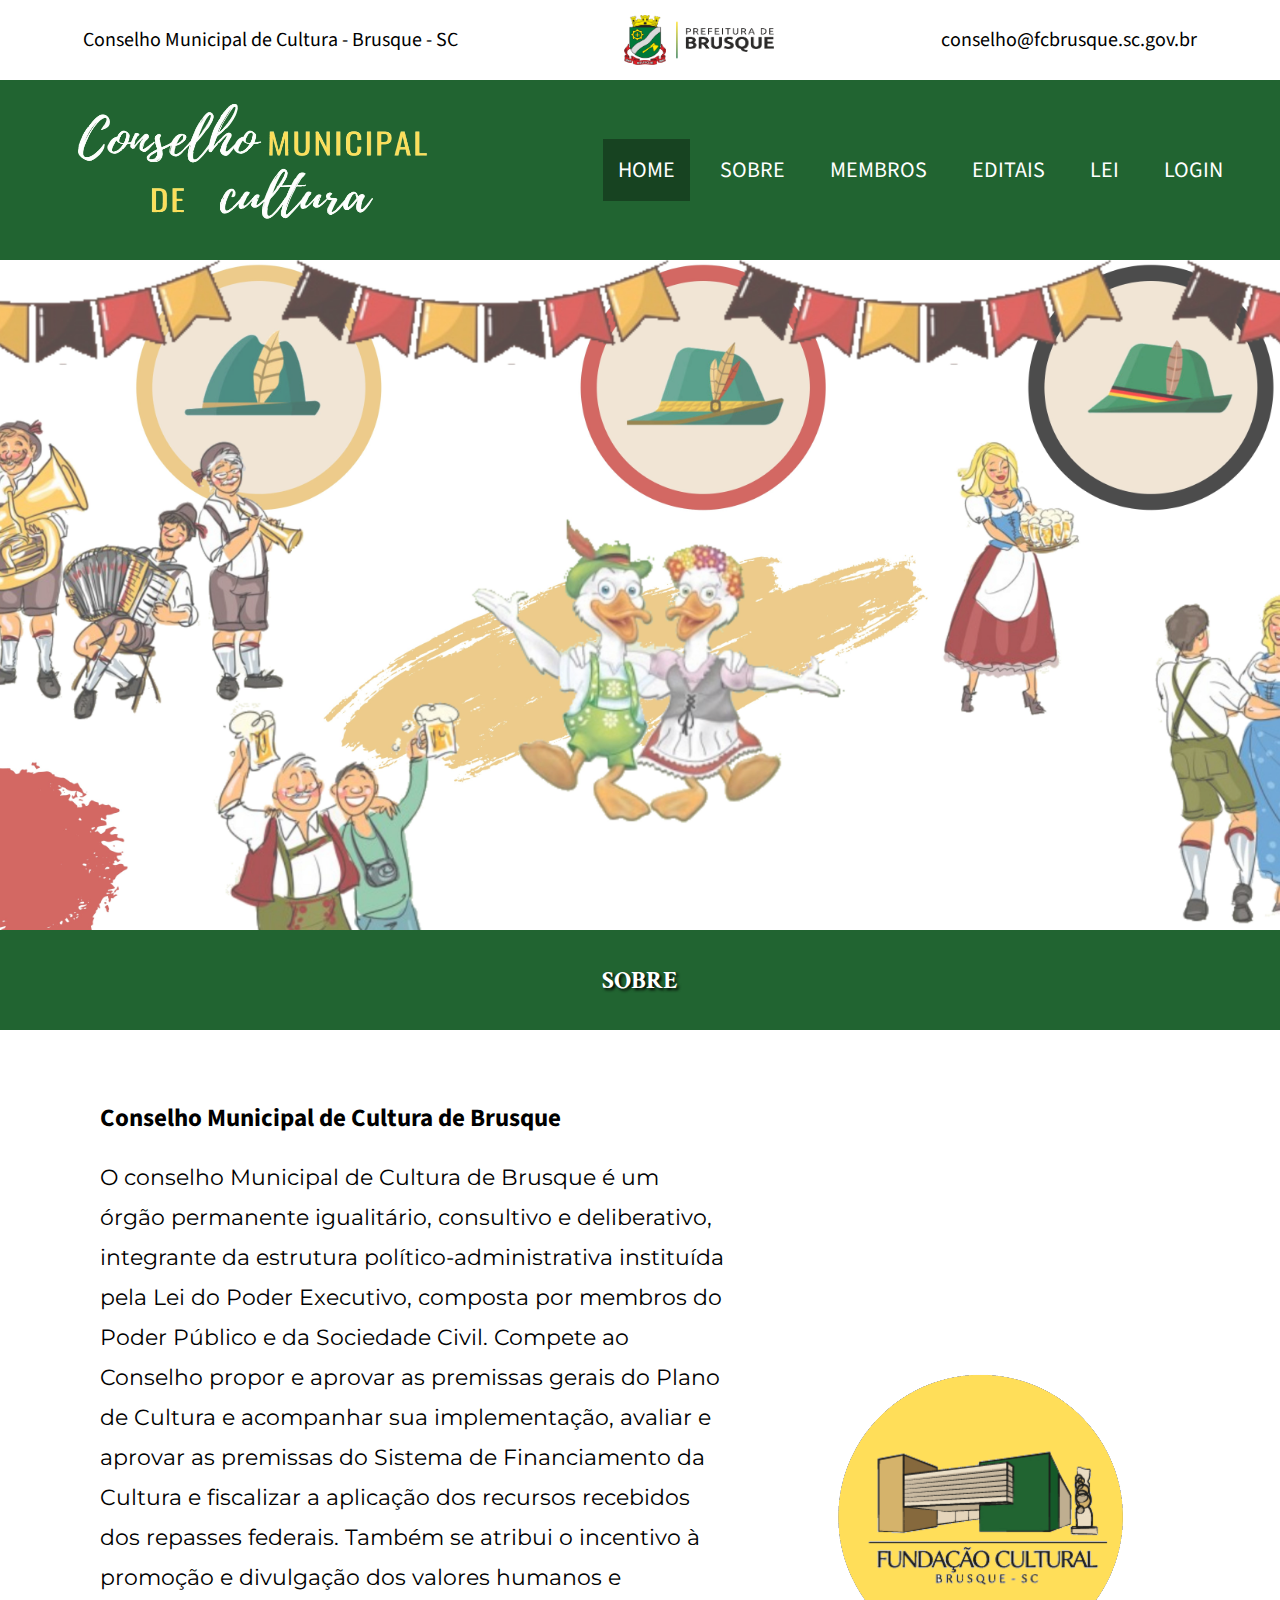
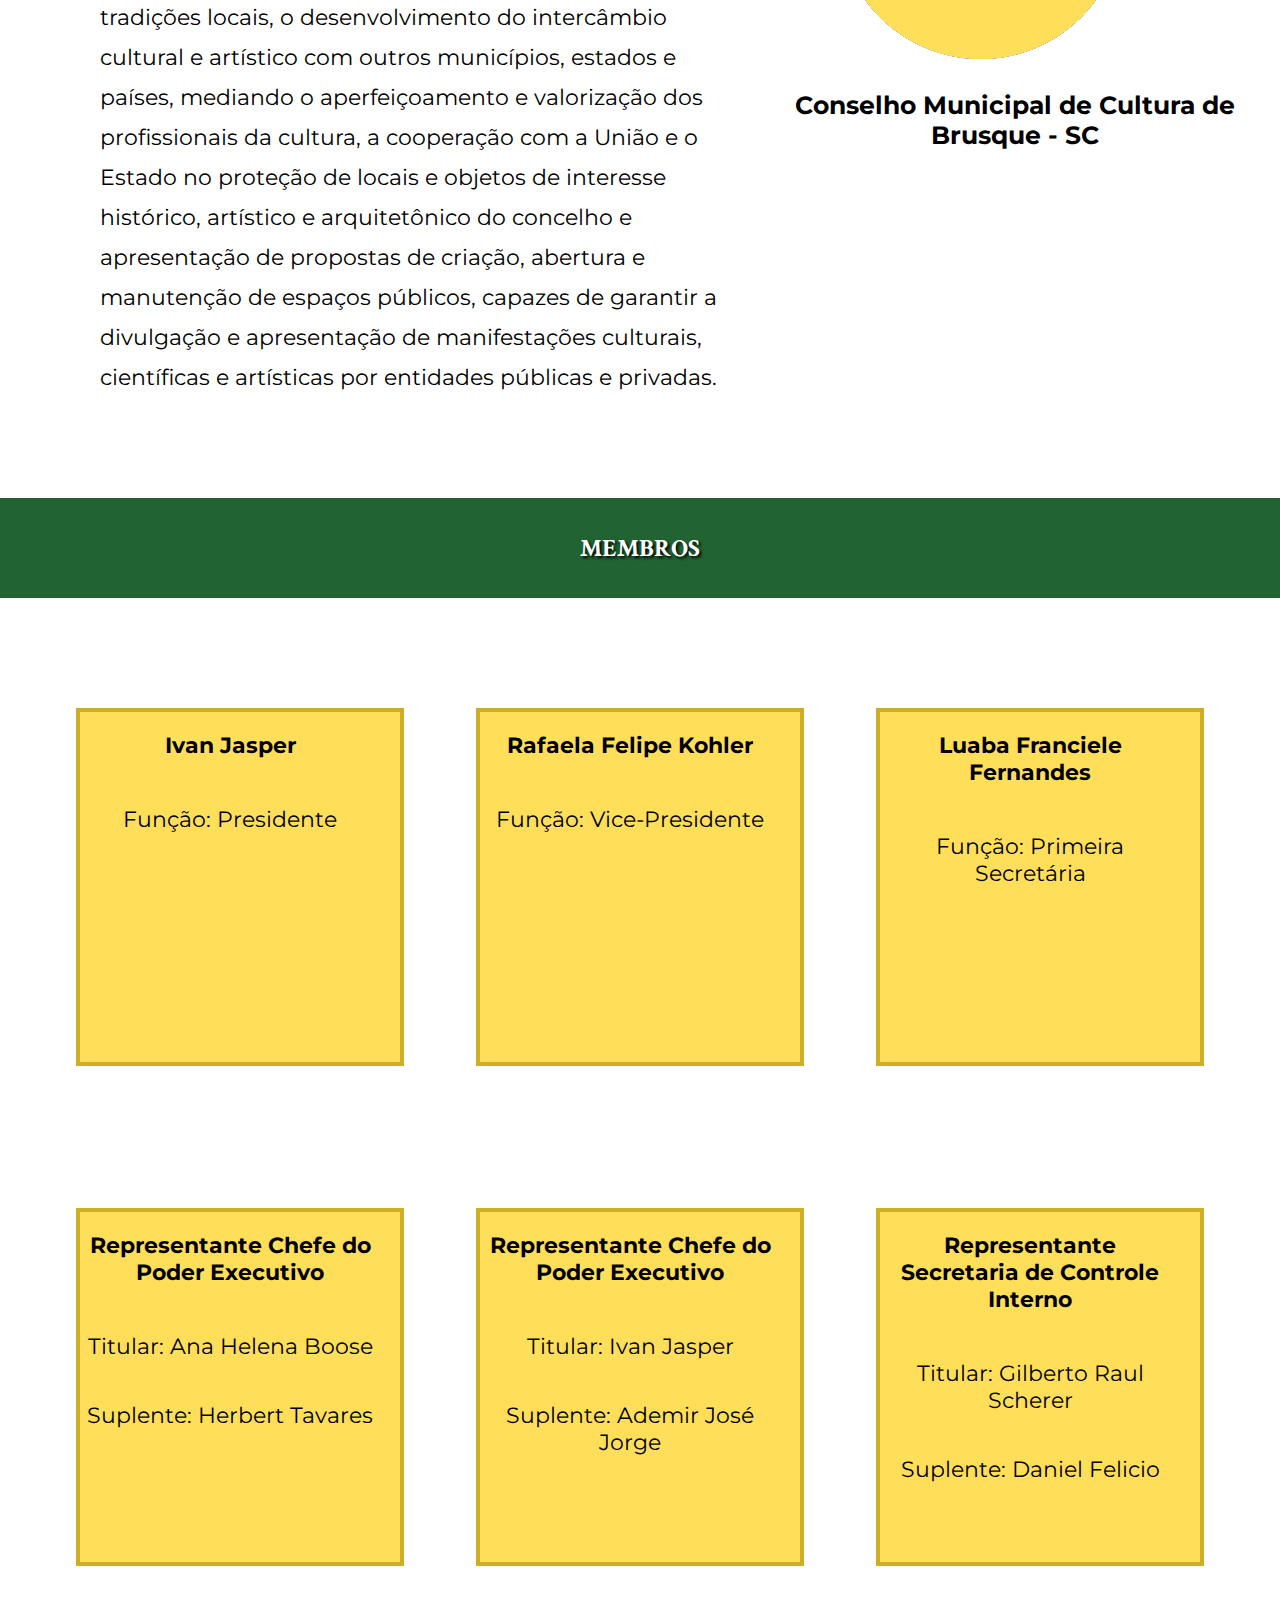
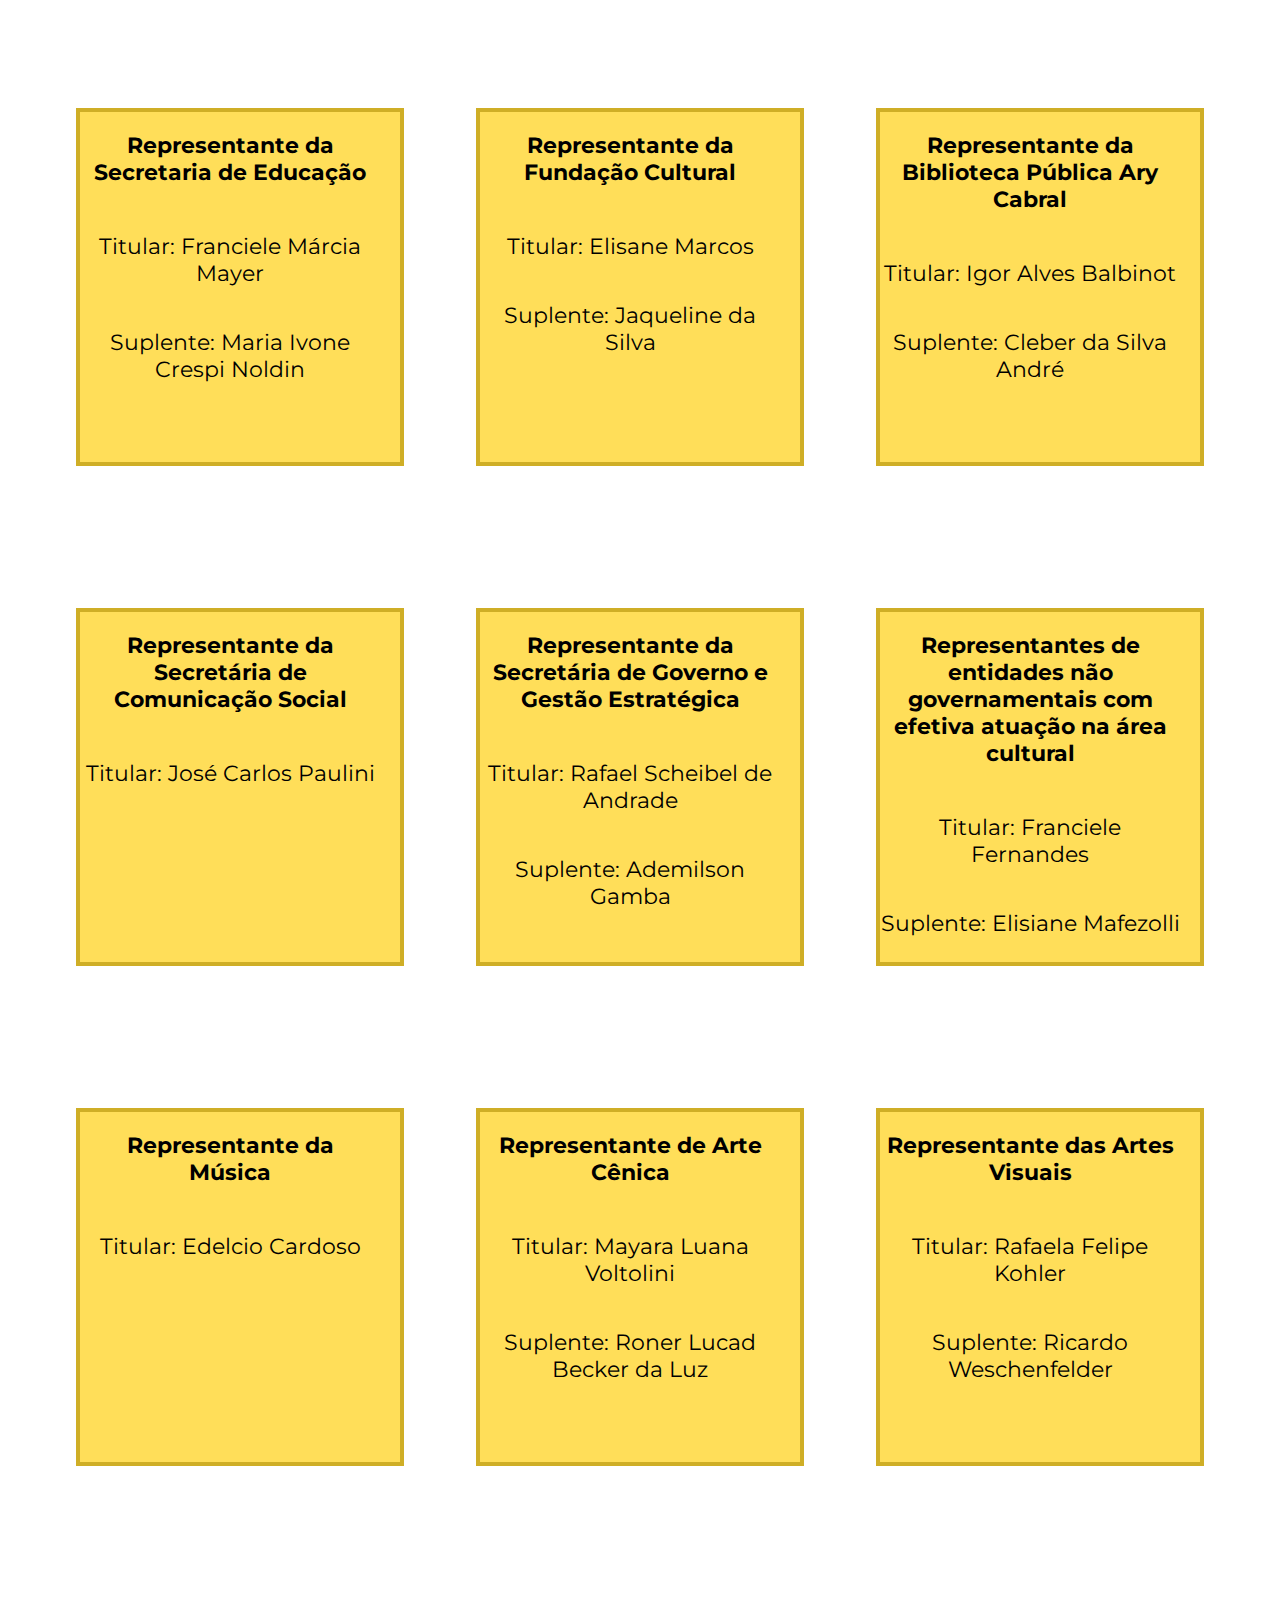
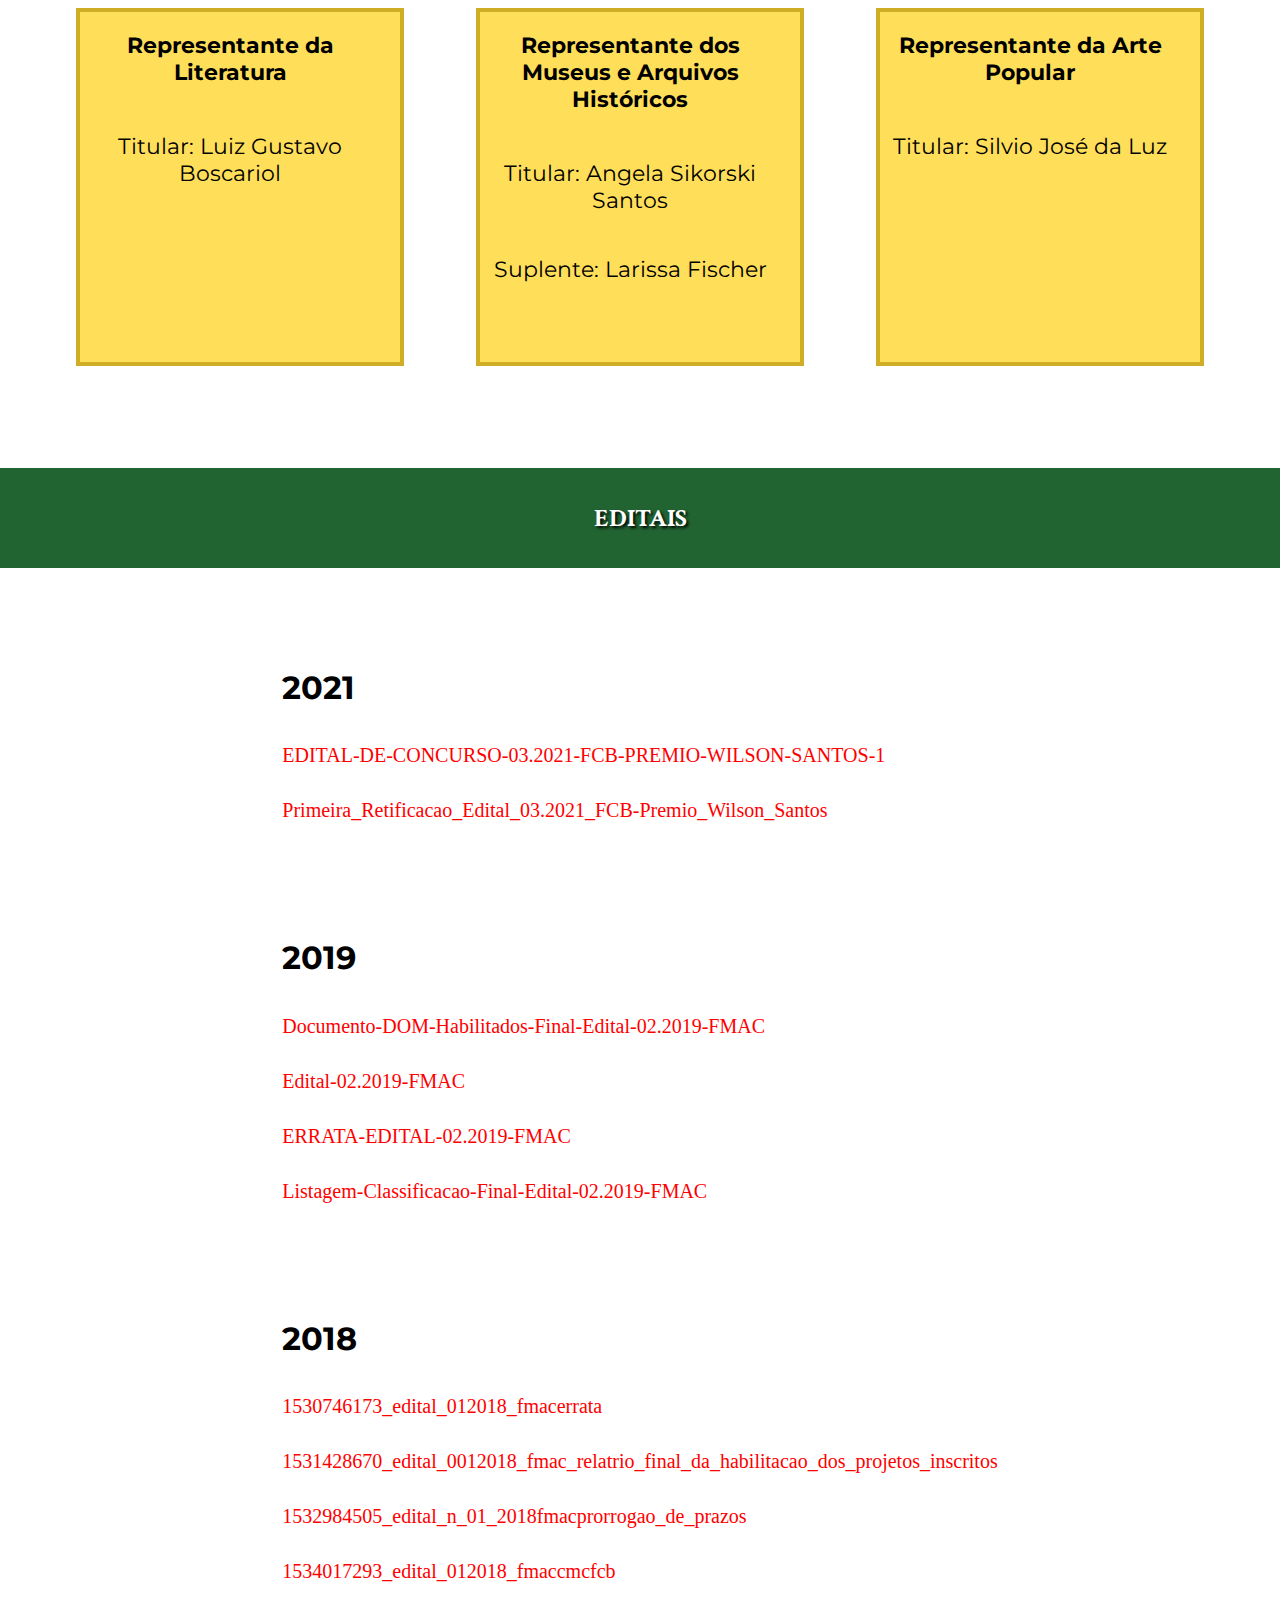
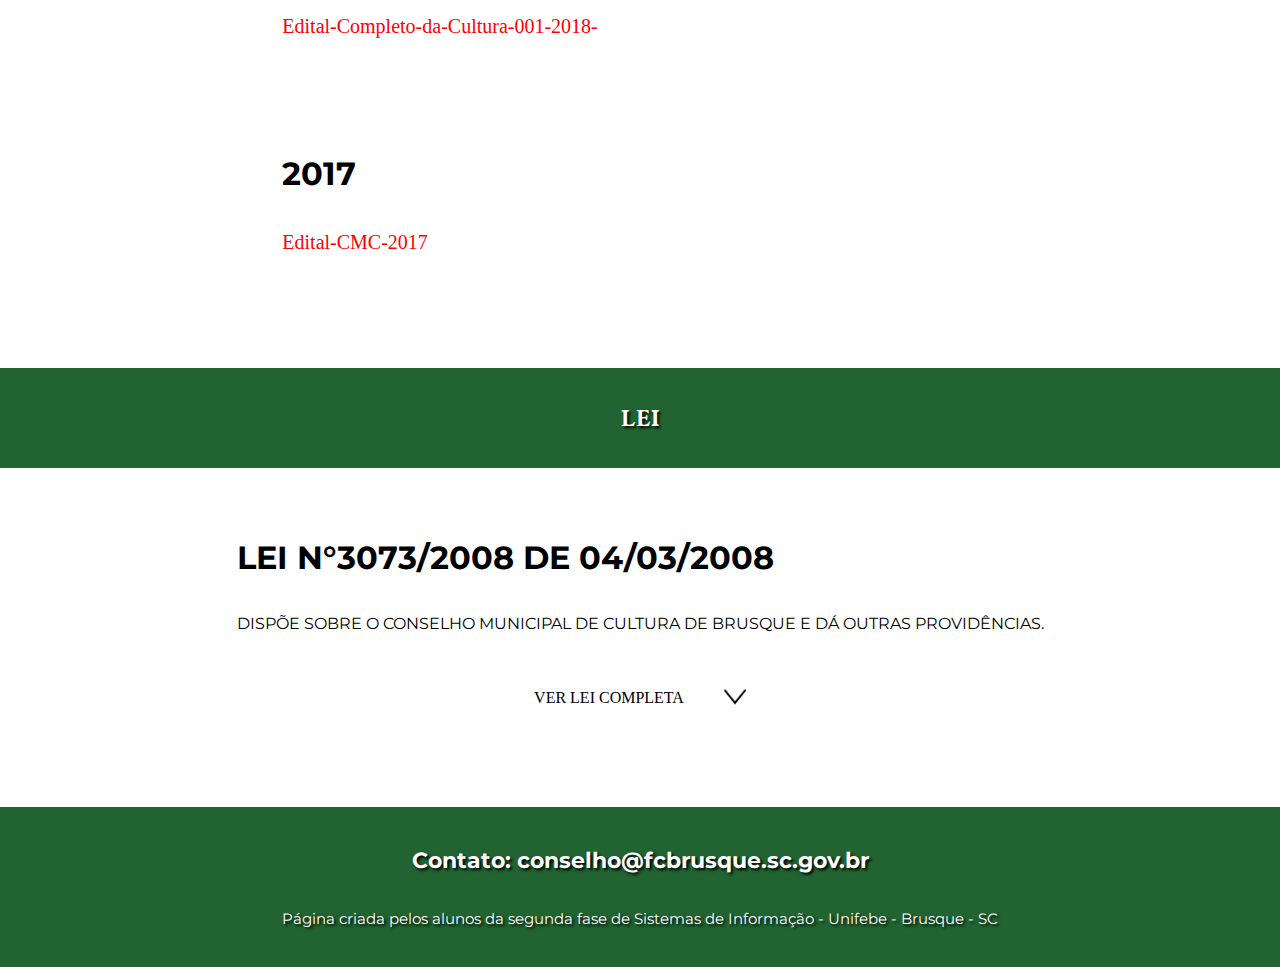
<file: projetinho3/index.html>
<!DOCTYPE html>
<html lang="pt-br">
<head>
    <title>Conselho Muncipal de Cultura de Brusque - SC</title>
    <meta charset='UTF-8'/>
    <meta name="viewport" content="width=device-width,user-scalable=0"/>
    <link rel="stylesheet" type="text/css" href="stylepag.css"/>
    <link href="https://fonts.googleapis.com/css2?family=Source+Sans+Pro:wght@200&display=swap" rel="stylesheet"/>
    <link href="https://fonts.googleapis.com/css2?family=Crimson+Text&display=swap" rel="stylesheet"/>
    <link href="https://fonts.googleapis.com/css2?family=Montserrat:wght@300&display=swap" rel="stylesheet"/>
</head>
<body>
<header>
    <div class="box_header">
        <div class="info_header">
            <span class="namepag">Conselho Municipal de Cultura - Brusque - SC</span>
            <img class="logobq" src="image/logo_bq.png"/>
            <span class="contato">conselho@fcbrusque.sc.gov.br</span>
        </div>
        <div class="faixa_menu">
            <div class="logo">
                <img class="logo_name" src="image/logo.png"/>
            </div>
            <div class="menu">
                <nav>
                    <ul>
                        <li class="action">HOME</li>
                        <li onclick="sobre()">SOBRE</li>
                        <li onclick="membros()">MEMBROS</li>
                        <li onclick="editais()">EDITAIS</li>
                        <li onclick="irlei()">LEI</li>
                        <li> <a style="color: white; text-decoration: none;" href="logon.php">LOGIN</a></li>
                    </ul>
                </nav>
            </div>
        </div>
    </div>
</header>
<section>
    <div class="box_banner">
        <img class="image_banner" src="image/banner.jpg" />
    </div>

    <div class="back_faixa">
        <h1 class="title_sobre">SOBRE</h1>
    </div>
    <div class="box_sobre">
        <div class="text_sobre">
            <h1 class="title_sobre">Conselho Municipal de Cultura de Brusque</h1>
            <p>O conselho Municipal de Cultura de Brusque é um órgão permanente igualitário, consultivo e deliberativo, integrante da estrutura político-administrativa instituída pela Lei do Poder Executivo, composta por membros do Poder Público e da Sociedade Civil. Compete ao Conselho propor e aprovar as premissas gerais do Plano de Cultura e acompanhar sua implementação, avaliar e aprovar as premissas do Sistema de Financiamento da Cultura e fiscalizar a aplicação dos recursos recebidos dos repasses federais. Também se atribui o incentivo à promoção e divulgação dos valores humanos e tradições locais, o desenvolvimento do intercâmbio cultural e artístico com outros municípios, estados e países, mediando o aperfeiçoamento e valorização dos profissionais da cultura, a cooperação com a União e o Estado no proteção de locais e objetos de interesse histórico, artístico e arquitetônico do concelho e apresentação de propostas de criação, abertura e manutenção de espaços públicos, capazes de garantir a divulgação e apresentação de manifestações culturais, científicas e artísticas por entidades públicas e privadas.</p>
        </div>
        <div class="boximg1">
            <img class="fbq" src="image/fundbq.png"/>
            <h1 class="textimg">Conselho Municipal de Cultura de Brusque - SC</h1>
        </div>
    </div>
    <div class="back_faixa">
        <h1 class="title_sobre">MEMBROS</h1>
    </div>
    <div class="box_mm">
        <div class="box_membros1">
            <div class="membros" ><h1>Ivan Jasper</h1><p>Função: Presidente</p></div>
            <div class="membros"><h1>Rafaela Felipe Kohler</h1><p>Função: Vice-Presidente</p></div>
            <div class="membros"><h1>Luaba Franciele Fernandes</h1><p>Função: Primeira Secretária</p></div>
        </div>
        <div class="box_membros">
            <div class="membros" ><h1>Representante Chefe do Poder Executivo</h1><p>Titular: Ana Helena Boose</p><p>Suplente: Herbert Tavares</p></div>
            <div class="membros"><h1>Representante Chefe do Poder Executivo</h1><p>Titular: Ivan Jasper</p><p>Suplente: Ademir José Jorge</p></div>
            <div class="membros"><h1>Representante Secretaria de Controle Interno</h1><p>Titular: Gilberto Raul Scherer</p><p>Suplente: Daniel Felicio </p></div>
        </div>
        <div class="box_membros">
            <div class="membros" ><h1>Representante da Secretaria de Educação</h1><p>Titular: Franciele Márcia Mayer</p><p>Suplente: Maria Ivone Crespi Noldin </p></div>
            <div class="membros"><h1>Representante da Fundação Cultural </h1><p>Titular: Elisane Marcos</p><p>Suplente: Jaqueline da Silva </p></div>
            <div class="membros"><h1>Representante da Biblioteca Pública Ary Cabral </h1><p>Titular: Igor Alves Balbinot</p><p>Suplente: Cleber da Silva André </p></div>
        </div>
        <div class="box_membros">
            <div class="membros" ><h1>Representante da Secretária de Comunicação Social </h1><p>Titular: José Carlos Paulini </p></div>
            <div class="membros"><h1>Representante da Secretária de Governo e Gestão Estratégica </h1><p>Titular: Rafael Scheibel de Andrade </p><p>Suplente: Ademilson Gamba </p></div>
            <div class="membros"><h1>Representantes de entidades não governamentais com efetiva atuação na área cultural  </h1><p>Titular: Franciele Fernandes</p><p>Suplente: Elisiane Mafezolli </p></div>
        </div>
        <div class="box_membros">
            <div class="membros" ><h1>Representante da Música </h1><p>Titular: Edelcio Cardoso </p></div>
            <div class="membros"><h1>Representante de Arte Cênica </h1><p>Titular: Mayara Luana Voltolini</p><p>Suplente: Roner Lucad Becker da Luz </p></div>
            <div class="membros"><h1>Representante das Artes Visuais</h1><p>Titular: Rafaela Felipe Kohler </p><p>Suplente: Ricardo Weschenfelder <p></div>
        </div>
        <div class="box_membros">
            <div class="membros" ><h1>Representante da Literatura </h1><p>Titular: Luiz Gustavo Boscariol </p></div>
            <div class="membros"><h1>Representante dos Museus e Arquivos Históricos  </h1><p>Titular: Angela Sikorski Santos</p><p>Suplente: Larissa Fischer </p></div>
            <div class="membros"><h1>Representante da Arte Popular </h1><p>Titular: Silvio José da Luz</p></div>
        </div>
    </div>
    <div class="back_faixa">
        <h1 class="title_sobre">EDITAIS</h1>
    </div>
    <div class="box-editais">
        <h1>2021</h1>
        <p><a href="editais/primeiro.pdf" target="_blank"> EDITAL-DE-CONCURSO-03.2021-FCB-PREMIO-WILSON-SANTOS-1 </a></p>
        <p><a href="editais/segundo.odt" target="_blank"> Primeira_Retificacao_Edital_03.2021_FCB-Premio_Wilson_Santos</a></p>

        <h1>2019</h1>
        <p><a href="editais/terceiro.pdf" target="_blank">Documento-DOM-Habilitados-Final-Edital-02.2019-FMAC</a></p>
        <p><a href="editais/quarto.pdf" target="_blank">Edital-02.2019-FMAC</a></p>
        <p><a href="editais/quinto.pdf" target="_blank">ERRATA-EDITAL-02.2019-FMAC</a></p>
        <p><a href="editais/sexto.pdf" target="_blank">Listagem-Classificacao-Final-Edital-02.2019-FMAC</a></p>

        <h1>2018</h1>
        <p><a href="editais/setimo.pdf" target="_blank">1530746173_edital_012018_fmacerrata</a></p>
        <p><a href="editais/oitavo.pdf" target="_blank">1531428670_edital_0012018_fmac_relatrio_final_da_habilitacao_dos_projetos_inscritos</a></p>
        <p><a href="editais/nono.pdf" target="_blank">1532984505_edital_n_01_2018fmacprorrogao_de_prazos</a></p>
        <p><a href="editais/decimo" target="_blank">1534017293_edital_012018_fmaccmcfcb</a></p>
        <p><a href="editais/decimopri.pdf" target="_blank">Edital-Completo-da-Cultura-001-2018-</a></p>

        <h1>2017</h1>
        <p class="ult"><a href="editais/decimoseg.pdf" target="_blank">Edital-CMC-2017</a></p>

    </div>
    <div class="back_faixa">
        <h1 class="title_sobre">LEI</h1>
    </div>
    <div class="text_lei">
        <h1>LEI N°3073/2008 DE 04/03/2008</h1>
        <P>DISPÕE SOBRE O CONSELHO MUNICIPAL DE CULTURA DE BRUSQUE E DÁ OUTRAS PROVIDÊNCIAS.</P>
    </div>
    <div class="lei_ver" onclick="verlei()">
        VER LEI COMPLETA
        <img class="setinha" src="image/seta.png"/>
    </div>
    <div class="lei">
        <p>O PREFEITO MUNICIPAL DE BRUSQUE, Faço saber que a Câmara Municipal aprovou e eu sanciono e promulgo a seguinte Lei:</p>
        <p>Art. 1º O Conselho Municipal de Cultura de Brusque, órgão colegiado de caráter formulador, normativo, deliberador e controlador da política pública de cultura do município de Brusque, vinculado à Fundação Cultural de Brusque, tem suas atribuições, competências, estrutura e funcionamento definidos nesta Lei. (Redação dada pela Lei nº 3664/2013)</p><br/>
        <p>Art. 2º Compete ao Conselho Municipal de Cultura:</p>
        <p>I - regulamentar, acompanhar, propor e orientar a política municipal de cultura;</p>
        <p>II - apreciar e aprovar os projetos culturais financiados pelo Fundo Municipal de Apoio à Cultura, respeitadas as disposições legais e regulamentares, as diretrizes da política cultural e o planejamento das aplicações financeiras do Fundo;</p>
        <p>III - acompanhar e fiscalizar a execução dos projetos aprovados pelo Fundo Municipal de Apoio à Cultura, promovendo as medidas saneadoras que estiverem ao seu alcance;</p>
        <p>IV - deliberar sobre a contratação de consultores e pareceristas;</p>
        <p>V - receber e manifestar-se acerca das sugestões da Fundação Cultural de Brusque. (Redação dada pela Lei nº 3664/2013)</p>
        <p>VI - fomentar a elaboração do Plano Municipal de Cultura, fiscalizando e orientando a sua execução;</p>
        <p>VII - assistir e apoiar a todas as manifestações culturais, assegurando-lhes inteira liberdade;</p>
        <p>VIII - fomentar a criação de entidades locais de Cultura;</p>
        <p>IX - propor medidas que possibilitem a livre circulação de bens e serviços culturais;</p>
        <p>X - propor e incentivar ações que visem o desenvolvimento artístico-cultural do Município;</p>
        <p>XI - articular-se com órgãos federais, estaduais e municipais, voltados às atividades culturais, de modo a assegurar o atendimento das necessidades dentro da realidade do Município e um desenvolvimento equilibrado dos programas culturais, integrando o município de Brusque no Sistema Nacional e no Sistema Estadual de Cultura;</p>
        <p>XII - instituir e regulamentar a outorga de títulos honoríficos;</p>
        <p>XIII - manter intercâmbio cultural com países, Estados da Federação e outros Municípios;</p>
        <p>XIV - incentivar o aperfeiçoamento e a valorização dos profissionais da cultura;</p>
        <p>XV - elaborar e aprovar os editais que regularão a forma de financiamento de projetos culturais;</p>
        <p>XVI - elaborar seu regimento interno;</p>
        <p>XVII - outras atribuições que lhe forem conferidas.</p><br/>
        <p>Art. 3º O Conselho Municipal de Cultura terá composição paritária e será integrado por 16 (dezesseis) conselheiros titulares e igual número de suplentes, na seguinte conformidade:</p>
        <p>I - 08 (oito) representantes e seus respectivos suplentes do Poder Público Municipal, assim especificados:</p>
        <p>a) 02 (dois) representantes de livre escolha do Chefe do Poder Executivo;</p>
        <p>b) 01 (um) representante da Secretaria de Controle Interno;</p>
        <p>c) 01 (um) representante da Secretaria de Educação;</p>
        <p>d) 01 (um) representante da Fundação Cultural de Brusque;</p>
        <p>e) 01 (um) representante da Biblioteca Pública Municipal Ary Cabral;</p>
        <p>f) 01 (um) representante da Secretaria de Comunicação Social;</p>
        <p>g) 01 (um) representante da Secretaria de Governo e Gestão Estratégica.</p><br/>
        <p>II - 08 (oito) representantes e seus respectivos suplentes representativos da sociedade civil, por áreas assim especificadas:</p>
        <p>a) 02 (dois) representantes de entidades não governamentais com efetiva atuação na área cultural;</p>
        <p>a) 01 (um) representante da Música;</p>
        <p>b) 01 (um) representante das Artes Cênicas;</p>
        <p>c) 01 (um) representante das Artes Visuais;</p>
        <p>d) 01 (um) representante da Literatura;</p>
        <p>e) 01 (um) representante dos Museus e Arquivos Históricos;</p><br/>
        <p>f) 01 (um) representante da Arte Popular. (Redação dada pela Lei nº 3664/2013)</p><br/>
        <p>§ 1º Os conselheiros titulares e suplentes representantes dos órgãos públicos serão designados pelo Prefeito Municipal, dentre pessoas com poderes de decisão no âmbito do respectivo órgão. (Redação dada pela Lei nº 3664/2013)</p>
        <p>§ 2º Os representantes titulares e suplentes da sociedade civil serão escolhidos pelo voto dos integrantes de cada área, reunidos em assembléia convocada e mediada pelo Conselho Municipal de Cultura, preferencialmente durante a Conferência Municipal de Cultura, mediante edital publicado na imprensa e amplamente divulgado no Município.</p><br/>
        <p>§ 3º Os conselheiros representantes do poder público e da sociedade civil e respectivos suplentes exercerão mandato de 02 (dois) anos, admitindo-se a recondução.</p><br/>
        <p>§ 4º O servidor público não pode figurar como representante da sociedade civil. (Redação dada pela Lei nº 3664/2013)</p><br/>
        <p>§ 5º A nomeação e posse dos membros do Conselho Municipal de Cultura de Brusque far-se-á pelo Prefeito Municipal, obedecidos os critérios de escolha previstos nesta Lei. (Redação acrescida pela Lei nº 3664/2013)</p><br/>
        <p>Art. 4º O Conselho será dirigido por um Presidente, um Vice-Presidente e um Secretário que serão eleitos pelos Conselheiros Municipais de Cultura, para mandato de 02 (dois) anos, dentre os conselheiros, através de escrutínio secreto, pela maioria absoluta do Colegiado.</p>  <br/>
        <p>Art. 5º A função exercida no Conselho é considerada serviço relevante, não será remunerada e ao servidor público que a exercer serão concedidos todos os meios para seu desempenho.</p><br/>
        <p>Art. 6º O Conselho terá sede na Fundação Cultural de Brusque e realizará reuniões no período e na forma fixados no respectivo Regimento Interno.</p><br/>
        <p>Art. 7º O Conselho manifestar-se-á através de normatização, orientação e decisões e seus atos serão publicados na forma de Atos Legais do Município.</p><br/>
        <p>Art. 8º A Fundação Cultural de Brusque oferecerá suporte técnico e administrativo ao Conselho, para o fiel desempenho de suas atribuições. (Redação dada pela Lei nº 3664/2013)</p><br/>
        <p>Art. 9º Esta lei entra em vigor na data da sua publicação.</p><br/>
        <p>Art. 10 Ficam revogadas as disposições em contrário constantes nas Leis nº 1812, de 08 de novembro de 1993 e nº 2.581, de 18 de janeiro de 2002.</p><br/><br/>
        <p>Prefeitura Municipal de Brusque, em 04 de março de 2008.</p>





    </div>
</section>
<footer>
    <div class="fim">
        <h1>Contato: conselho@fcbrusque.sc.gov.br</h1>
        <p>Página criada pelos alunos da segunda fase de Sistemas de Informação - Unifebe - Brusque - SC</p>
    </div>
</footer>
<script type="text/javascript" src="curri.js"></script>
</body>
</html>
</file>
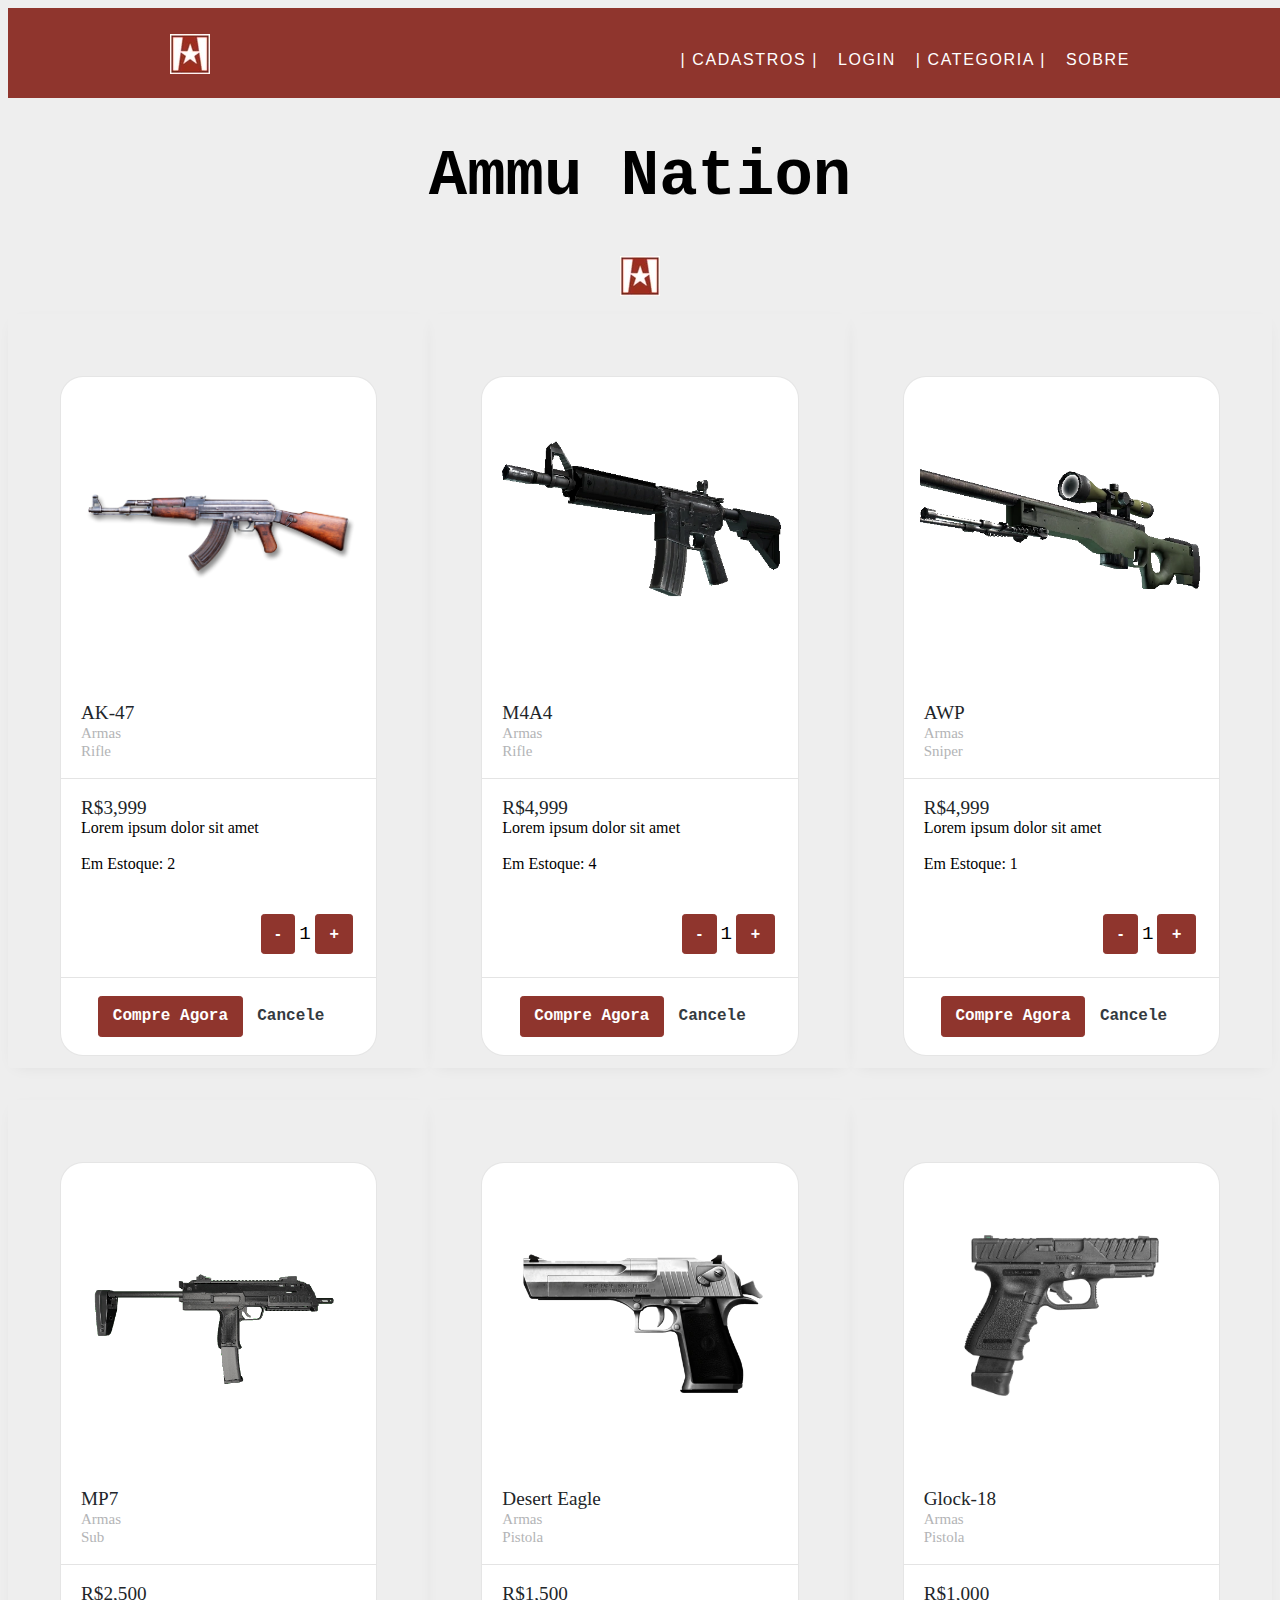
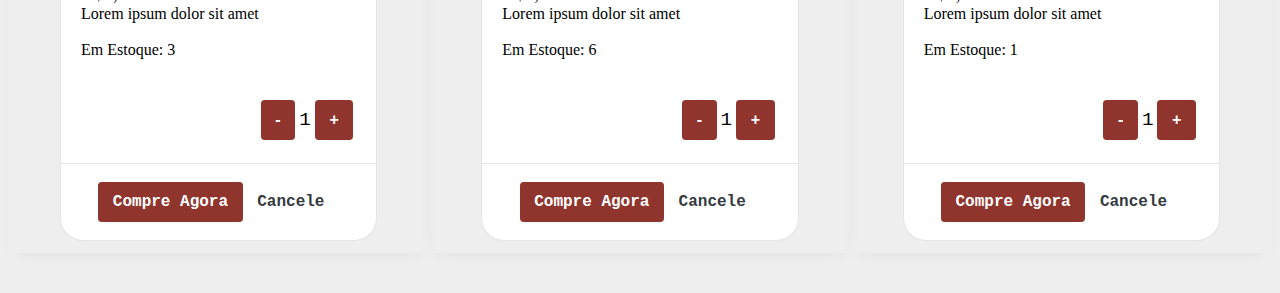
<file: trabalhoLoja/index.html>
<!DOCTYPE html>

<head>
      <link rel="stylesheet" type="text/css" href="style.css" media="screen" />
      <title>Ammu Nation</title>
      <link rel="icon" type="imagem/png" href="Armas/Logo.webp" />
      <script type="text/javascript" src="index.js"></script>
      <meta charset="UTF-8">
      <meta http-equiv="X-UA-Compatible" content="IE=edge">
      <meta name="viewport" content="width=device-width, initial-scale=1.0">

</head>

<body>
      <header class="bg-header">
            <div class="container">
                  <a href="./index.html"><span class="grid-4"><IMG id="logo2" src="Armas/Logo.webp" width="40px" alt="Logo"></span></a>
                  <nav>
                        <ul class="grid-12">
                              <li> <a href="./sobre.html">Sobre</a></li>
                              <li><a href="#">| Categoria |</a>
                                    <ul class="submenu">
                                          <li class="qualquerporra"><a href="./rifles.html">Rifles</a></li>
                                          <li class="qualquerporra"><a href="./sniper.html">Sniper</a></li>
                                          <li class="qualquerporra"><a href="./pistola.html">Pistola</a></li>
                                          <li class="qualquerporra"><a href="./sub.html">Sub</a></li>
                                    </ul>
                              </li>
                              <li><a href="./login.html">Login</a></li>
                              <li><a href="#">| Cadastros |</a>
                                    <ul class="submenu2">
                                          <li class="qualquerporra"><a href="./cadastroproduto.html">Produto</a></li>
                                          <li class="qualquerporra"><a href="./cadastrocategoria.html">Categoria</a></li>
                                    </ul>
                              </li>
                        </ul>
                  </nav>
            </div>
      </header>
      <h1 id="topo">Ammu Nation</h1>
      <IMG id="logo" src="Armas/Logo.webp" alt="Logo">
      <br>
      <div class="co"></div>
      <div id="armas">
            <div class="containerak">
                  <figure class="card card-product-grid card-lg"> <a href="#" class="img-wrap" data-abc="true"> <img src="Armas/AK-47_type_II_noBG.png"> </a>
                        <figcaption class="info-wrap">
                              <div class="row">
                                    <div class="col-md-9 col-xs-9"> <a href="#" class="title" data-abc="true">AK-47</a> <span class="rated">Armas</span> </div>
                                    <div class="col-md-3 col-xs-3">
                                          <div class="rating text-right"> <i class="fa fa-star"></i> <i class="fa fa-star"></i> <i class="fa fa-star"></i> <i class="fa fa-star"></i> <span class="rated">Rifle</span> </div>
                                    </div>
                              </div>
                        </figcaption>
                        <div class="bottom-wrap-payment">
                              <figcaption class="info-wrap">
                                    <div class="row">
                                          <div class="col-md-9 col-xs-9"> <a href="#" class="title" data-abc="true">R$3,999</a> <span class="rated"></span> </div>
                                          <div class="col-md-3 col-xs-3">
                                                <div class="rating text-right"> Lorem ipsum dolor sit amet </div>
                                                <br>
                                                <div class="Estoque">Em Estoque: 2</div>
                                          </div>
                                    </div>
                              </figcaption>
                              <div class="col-md-4_mt-5">
                                    <table>
                                          <td>
                                                <button type="button" class="btn btn-primary" onclick="menos2()">-</button>
                                          </td>
                                          <td>
                                                <a id="quantidade2"> 1 </a>
                                          </td>
                                          <td>
                                                <button type="button" class="btn btn-primary" onclick="mais2()">+</button>
                                          </td>
                                    </table>
                              </div>
                        </div>
                        <div class="bottom-wrap"> <a href="#" class="btn btn-primary float-right" data-abc="true"> Compre Agora </a>
                              <div class="price-wrap"> <a href="#" class="btn btn-warning float-left" data-abc="true"> Cancele </a> </div>
                        </div>
                  </figure>
            </div>


            <br>

            <div class="containerm4" style="display: flex; float: left">
                  <figure class="card card-product-grid card-lg"> <a href="#" class="img-wrap" data-abc="true"> <img src="Armas/CSGO_M4A4_Inventory.webp"> </a>
                        <figcaption class="info-wrap">
                              <div class="row">
                                    <div class="col-md-9 col-xs-9"> <a href="#" class="title" data-abc="true">M4A4</a> <span class="rated">Armas</span> </div>
                                    <div class="col-md-3 col-xs-3">
                                          <div class="rating text-right"> <i class="fa fa-star"></i> <i class="fa fa-star"></i> <i class="fa fa-star"></i> <i class="fa fa-star"></i> <span class="rated">Rifle</span> </div>
                                    </div>
                              </div>
                        </figcaption>
                        <div class="bottom-wrap-payment">
                              <figcaption class="info-wrap">
                                    <div class="row">
                                          <div class="col-md-9 col-xs-9"> <a href="#" class="title" data-abc="true">R$4,999</a> <span class="rated"></span> </div>
                                          <div class="col-md-3 col-xs-3">
                                                <div class="rating text-right"> Lorem ipsum dolor sit amet </div>
                                                <br>
                                                <div class="Estoque">Em Estoque: 4</div>
                                          </div>
                                    </div>
                              </figcaption>
                              <div class="col-md-4_mt-5">
                                    <table>
                                          <td>
                                                <button type="button" class="btn btn-primary" id="menos" onclick="menos1()">-</button>
                                          </td>
                                          <td>
                                                <a id="quantidade">1</a>
                                          </td>
                                          <td>
                                                <button type="button" class="btn btn-primary" onclick="mais1()">+</button>
                                          </td>
                                    </table>
                              </div>
                        </div>
                        <div class="bottom-wrap"> <a href="#" class="btn btn-primary float-right" data-abc="true"> Compre Agora </a>
                              <div class="price-wrap"> <a href="#" class="btn btn-warning float-left" data-abc="true"> Cancele </a> </div>
                        </div>
                  </figure>
            </div>


            <br>

            <div class="containerawp">
                  <figure class="card card-product-grid card-lg"> <a href="#" class="img-wrap" data-abc="true"> <img src="Armas/CSGO_AWP_Inventory.webp"> </a>
                        <figcaption class="info-wrap">
                              <div class="row">
                                    <div class="col-md-9 col-xs-9"> <a href="#" class="title" data-abc="true">AWP</a> <span class="rated">Armas</span> </div>
                                    <div class="col-md-3 col-xs-3">
                                          <div class="rating text-right"> <i class="fa fa-star"></i> <i class="fa fa-star"></i> <i class="fa fa-star"></i> <i class="fa fa-star"></i> <span class="rated">Sniper</span> </div>
                                    </div>
                              </div>
                        </figcaption>
                        <div class="bottom-wrap-payment">
                              <figcaption class="info-wrap">
                                    <div class="row">
                                          <div class="col-md-9 col-xs-9"> <a href="#" class="title" data-abc="true">R$4,999</a> <span class="rated"></span> </div>
                                          <div class="col-md-3 col-xs-3">
                                                <div class="rating text-right"> Lorem ipsum dolor sit amet </div>
                                                <br>
                                                <div class="Estoque">Em Estoque: 1</div>
                                          </div>
                                    </div>
                              </figcaption>

                              <div class="col-md-4_mt-5">
                                    <table>
                                          <td>
                                                <button type="button" class="btn btn-primary" id="menos" onclick="menos2()">-</button>
                                          </td>
                                          <td>
                                                <a id="quantidade2">1</a>
                                          </td>
                                          <td>
                                                <button type="button" class="btn btn-primary" onclick="mais2()">+</button>
                                          </td>
                                    </table>
                              </div>

                        </div>
                        <div class="bottom-wrap"> <a href="#" class="btn btn-primary float-right" data-abc="true"> Compre Agora </a>
                              <div class="price-wrap"> <a href="#" class="btn btn-warning float-left" data-abc="true"> Cancele </a> </div>
                        </div>
                  </figure>
            </div>
            <br>
      </div>
      <div id="armas2">
            <div class="containermp7">
                  <figure class="card card-product-grid card-lg"> <a href="#" class="img-wrap" data-abc="true"> <img src="Armas/mp7.png"> </a>
                        <figcaption class="info-wrap">
                              <div class="row">
                                    <div class="col-md-9 col-xs-9"> <a href="#" class="title" data-abc="true">MP7</a> <span class="rated">Armas</span> </div>
                                    <div class="col-md-3 col-xs-3">
                                          <div class="rating text-right"> <i class="fa fa-star"></i> <i class="fa fa-star"></i> <i class="fa fa-star"></i> <i class="fa fa-star"></i> <span class="rated">Sub</span> </div>
                                    </div>
                              </div>
                        </figcaption>
                        <div class="bottom-wrap-payment">
                              <figcaption class="info-wrap">
                                    <div class="row">
                                          <div class="col-md-9 col-xs-9"> <a href="#" class="title" data-abc="true">R$2,500</a> <span class="rated"></span> </div>
                                          <div class="col-md-3 col-xs-3">
                                                <div class="rating text-right"> Lorem ipsum dolor sit amet </div>
                                                <br>
                                                <div class="Estoque">Em Estoque: 3</div>
                                          </div>
                                    </div>
                              </figcaption>
                              <div class="col-md-4_mt-5">
                                    <table>
                                          <td>
                                                <button type="button" class="btn btn-primary" id="menos" onclick="menos4()">-</button>
                                          </td>
                                          <td>
                                                <a id="quantidade4">1</a>
                                          </td>
                                          <td>
                                                <button type="button" class="btn btn-primary" onclick="mais4()">+</button>
                                          </td>
                                    </table>
                              </div>
                        </div>
                        <div class="bottom-wrap"> <a href="#" class="btn btn-primary float-right" data-abc="true"> Compre Agora </a>
                              <div class="price-wrap"> <a href="#" class="btn btn-warning float-left" data-abc="true"> Cancele </a> </div>
                        </div>
                  </figure>
            </div>
            <!--Prox-->
            <div class="containerdeagle">
                  <figure class="card card-product-grid card-lg"> <a href="#" class="img-wrap" data-abc="true"> <img src="Armas/Desert-eagle.webp"> </a>
                        <figcaption class="info-wrap">
                              <div class="row">
                                    <div class="col-md-9 col-xs-9"> <a href="#" class="title" data-abc="true">Desert Eagle</a> <span class="rated">Armas</span> </div>
                                    <div class="col-md-3 col-xs-3">
                                          <div class="rating text-right"> <i class="fa fa-star"></i> <i class="fa fa-star"></i> <i class="fa fa-star"></i> <i class="fa fa-star"></i> <span class="rated">Pistola</span> </div>
                                    </div>
                              </div>
                        </figcaption>

                        <div class="bottom-wrap-payment">
                              <figcaption class="info-wrap">
                                    <div class="row">
                                          <div class="col-md-9 col-xs-9"> <a href="#" class="title" data-abc="true">R$1,500</a> <span class="rated"></span> </div>
                                          <div class="col-md-3 col-xs-3">
                                                <div class="rating text-right"> Lorem ipsum dolor sit amet </div>
                                                <br>
                                                <div class="Estoque">Em Estoque: 6</div>
                                          </div>
                                    </div>
                              </figcaption>
                              <div class="col-md-4_mt-5">
                                    <table>
                                          <td>
                                                <button type="button" class="btn btn-primary" id="menos" onclick="menos3()">-</button>
                                          </td>
                                          <td>
                                                <a id="quantidade3">1</a>
                                          </td>
                                          <td>
                                                <button type="button" class="btn btn-primary" onclick="mais3()">+</button>
                                          </td>
                                    </table>
                              </div>
                        </div>
                        <div class="bottom-wrap"> <a href="#" class="btn btn-primary float-right" data-abc="true"> Compre Agora </a>
                              <div class="price-wrap"> <a href="#" class="btn btn-warning float-left" data-abc="true"> Cancele </a> </div>
                        </div>
                  </figure>
            </div>
            <!--Prox-->
            <div class="containerglock">
                  <figure class="card card-product-grid card-lg"> <a href="#" class="img-wrap" data-abc="true"> <img src="Armas/glock.png"> </a>
                        <figcaption class="info-wrap">
                              <div class="row">
                                    <div class="col-md-9 col-xs-9"> <a href="#" class="title" data-abc="true">Glock-18</a> <span class="rated">Armas</span> </div>
                                    <div class="col-md-3 col-xs-3">
                                          <div class="rating text-right"> <i class="fa fa-star"></i> <i class="fa fa-star"></i> <i class="fa fa-star"></i> <i class="fa fa-star"></i> <span class="rated">Pistola</span> </div>
                                    </div>
                              </div>
                        </figcaption>
                        <div class="bottom-wrap-payment">
                              <figcaption class="info-wrap">
                                    <div class="row">
                                          <div class="col-md-9 col-xs-9"> <a href="#" class="title" data-abc="true">R$1,000</a> <span class="rated"></span> </div>
                                          <div class="col-md-3 col-xs-3">
                                                <div class="rating text-right"> Lorem ipsum dolor sit amet </div>
                                                <br>
                                                <div class="Estoque">Em Estoque: 1</div>
                                          </div>
                                    </div>
                              </figcaption>

                              <div class="col-md-4_mt-5">
                                    <table>
                                          <td>
                                                <button type="button" class="btn btn-primary" id="menos" onclick="menos5()">-</button>
                                          </td>
                                          <td>
                                                <a id="quantidade5">1</a>
                                          </td>
                                          <td>
                                                <button type="button" class="btn btn-primary" onclick="mais5()">+</button>
                                          </td>
                                    </table>
                              </div>

                        </div>
                        <div class="bottom-wrap"> <a href="#" class="btn btn-primary float-right" data-abc="true"> Compre Agora </a>
                              <div class="price-wrap"> <a href="#" class="btn btn-warning float-left" data-abc="true"> Cancele </a> </div>
                        </div>
                  </figure>
            </div>


      </div>
</body>
</file>
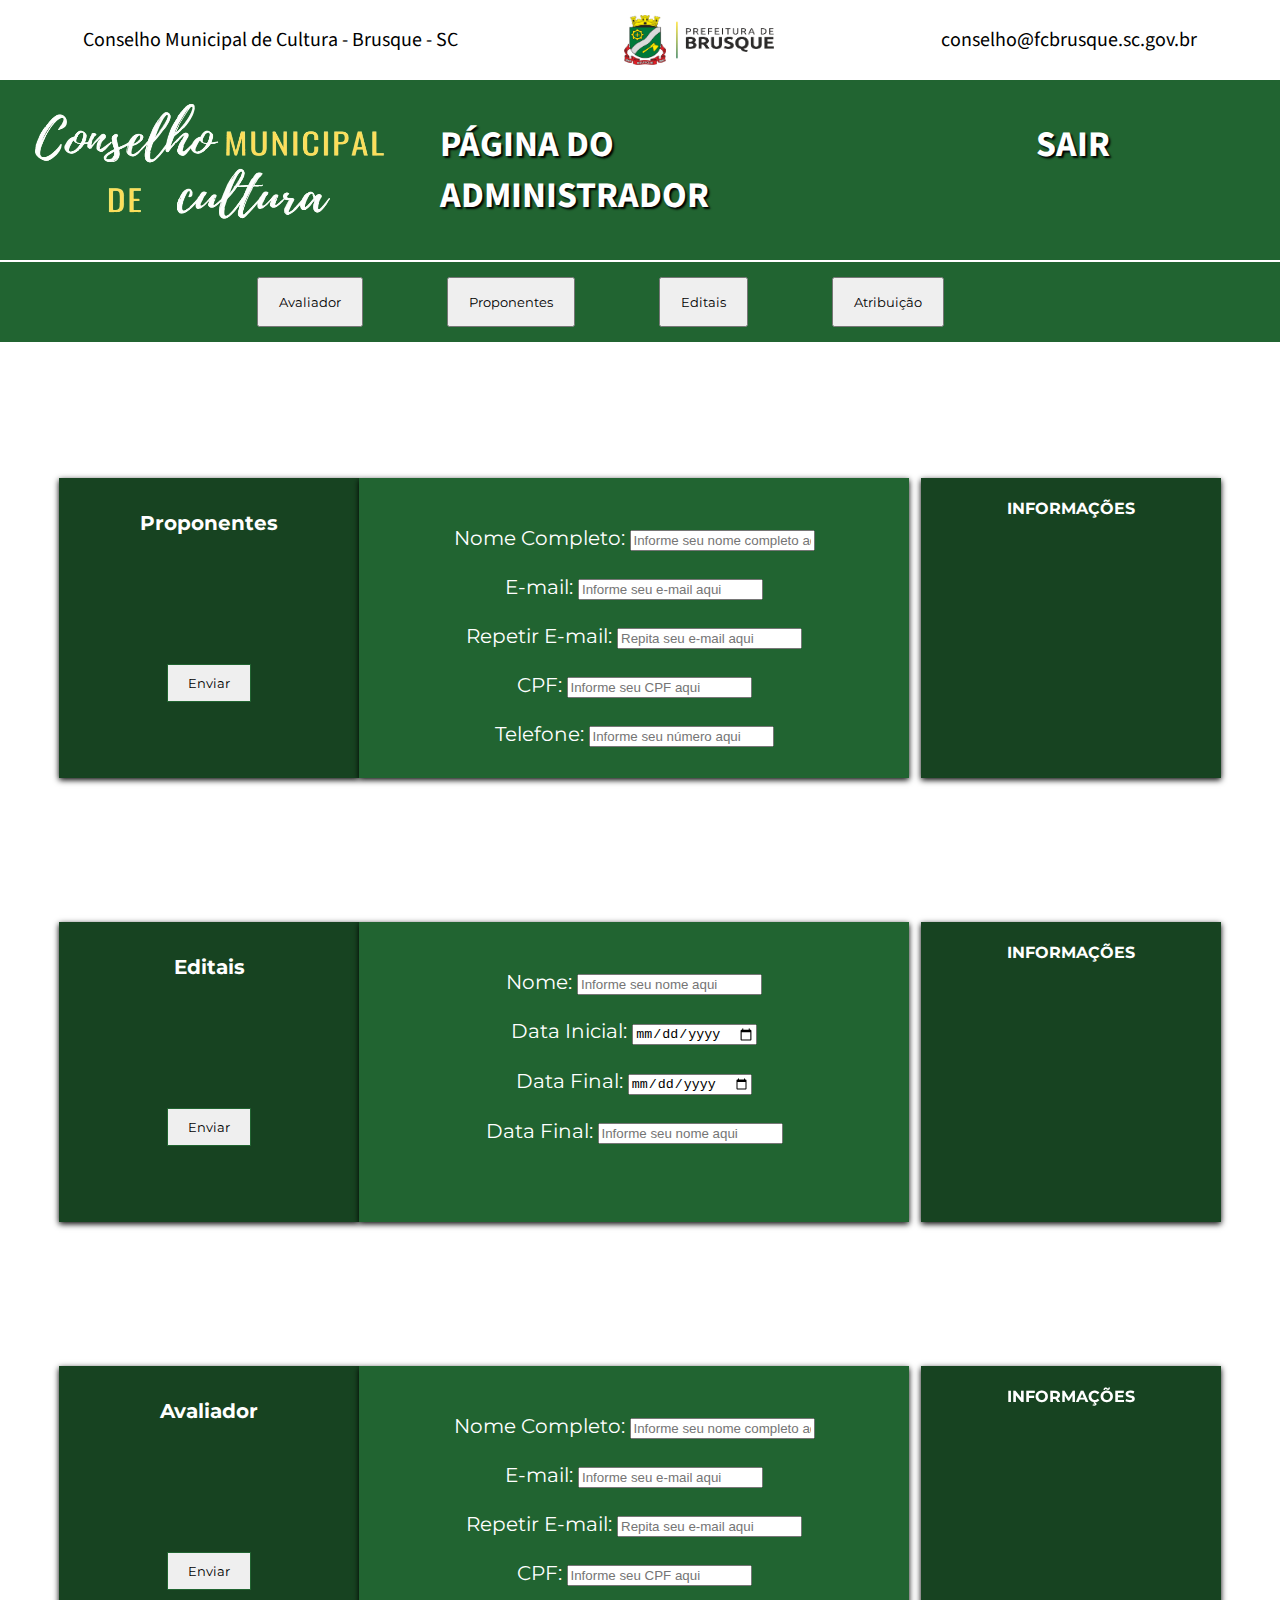
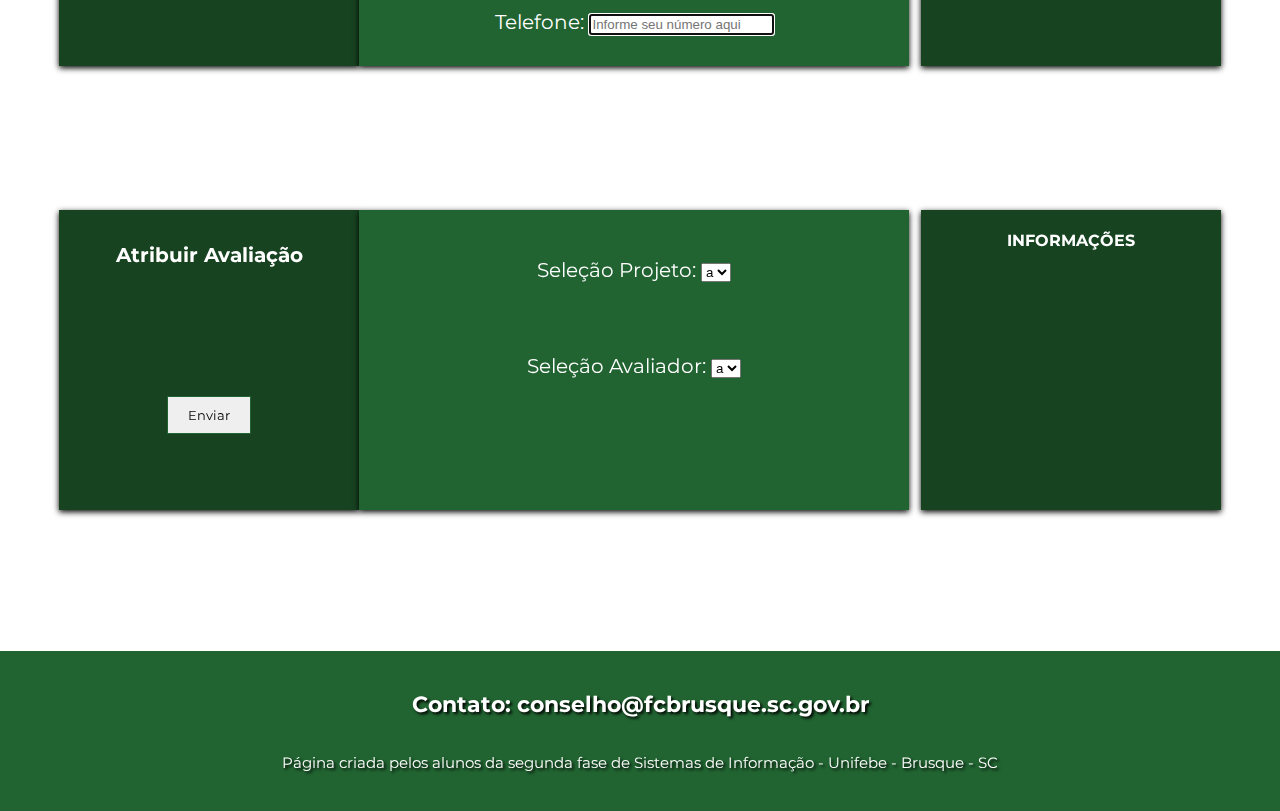
<file: projetinho3/admin.html>
<!DOCTYPE html>
<html lang="pt-br">
    <head>
        <title>Conselho Muncipal de Cultura de Brusque</title>
        <meta charsert='UTF-8'/>
        <meta name="viewport" content="width=device-width,user-scalable=0"/>
        <link rel="stylesheet" type="text/css" href="adm.css"/>
        <link href="https://fonts.googleapis.com/css2?family=Source+Sans+Pro:wght@200&display=swap" rel="stylesheet"/>
        <link href="https://fonts.googleapis.com/css2?family=Crimson+Text&display=swap" rel="stylesheet"/>
        <link href="https://fonts.googleapis.com/css2?family=Montserrat:wght@300&display=swap" rel="stylesheet"/>
    </head>
    <body>
        <header>
            <div class="box_header">
                <div class="info_header">
                    <span class="namepag">Conselho Municipal de Cultura - Brusque - SC</span>
                    <img class="logobq" src="image/logo_bq.png"/>
                    <span class="contato">conselho@fcbrusque.sc.gov.br</span>
                </div>
                <div class="faixa_menu">
                    <div class="logo">
                        <img class="logo_name" src="image/logo.png"/>
                    </div> 
                    <div class="menu_avaliacao">
                        <div>
                            <h1>PÁGINA DO ADMINISTRADOR</h1>
                        </div>
                        <div>
                            <h1 class="sair"><a href="paginicial.html">SAIR</a></h1>
                        </div>
                    </div> 
                </div>
            </div>
        </header>

        <div class="botoes">
        <button id="redirecionarA"><a href="#D">Avaliador</a></button>&nbsp;<button id="redirecionarB"><a href="#A">Proponentes</a></button>&nbsp;<button id="redirecionarC"><a href="#B">Editais</a></button>&nbsp;<button id="redirecionarD"><a href="#C">Atribuição</a></button>
        </div>
        

        <section id="A">
            <br><br>
        <div class="content">
            <div class="card">
                <h5>Proponentes</h5>
                    <br><br><br><br><br>
                <input class="boten" type="submit" value="Enviar" />
            </div>
            <div class="cards" id="Proponente">
                <form id="Formulario" id="form">
                        <br><br>
                    <label for="Input"> Nome Completo: </label>
                    <input id="Input1" type="text" placeholder="Informe seu nome completo aqui" />
                        <br><br>
                    <label for="Input"> E-mail: </label>
                    <input id="Input2" type="email" placeholder="Informe seu e-mail aqui" />
                        <br><br>
                    <label for="Input"> Repetir E-mail: </label>
                    <input id="Input3" type="email" placeholder="Repita seu e-mail aqui" />
                        <br><br>
                    <label for="Input"> CPF: </label>
                    <input id="Input4" type="number" placeholder="Informe seu CPF aqui" />
                        <br><br>
                    <label for="Input"> Telefone: </label>
                    <input id="Input5" type="tel" placeholder="Informe seu número aqui" />
                </form>
            </div>
                &nbsp;&nbsp;&nbsp;
            <div class="results">
                <h4>INFORMAÇÕES</h4>
                    <br><br><br>
                <div id="nomes">
                    <ul></ul>
                </div>
            </div>
        </div>

            <br><br><br><br><br><br>

            <section id="B"></section>
            <br><br>
        <div class="content">
            <div class="card">
                <h5>Editais</h5>
                    <br><br><br><br><br>
                <input class="boten" type="submit" value="Enviar" />
            </div>    
            <div class="cards" id="Editais">
                <form id="Formulario2" id="form2">
                        <br><br>
                    <label for="Input"> Nome: </label>
                    <input id="Input6" type="text" placeholder="Informe seu nome aqui" />
                        <br><br>
                    <label for="Input"> Data Inicial: </label>
                    <input id="Input7" type="date" placeholder="Informe seu nome aqui" />
                        <br><br>
                    <label for="Input"> Data Final: </label>
                    <input id="Input8" type="date" placeholder="Informe seu nome aqui" />
                        <br><br>
                    <label for="Input"> Data Final: </label>
                    <input id="Input9" type="text" placeholder="Informe seu nome aqui" />
                </form>
            </div>
                &nbsp;&nbsp;&nbsp;
            <div class="results">
                <h4>INFORMAÇÕES</h4>
                    <br><br><br>
                <div id="nomes2">
                    <ul></ul>
                </div>
            </div>
        </div>

            <br><br><br><br><br><br>

            <section id="D"></section>
            <br><br>
        <div class="content">
            <div class="card">
                <h5>Avaliador</h5>
                    <br><br><br><br><br>
                <input class="boten" type="submit" value="Enviar" />
            </div>
            <div class="cards" id="Avaliador">
                <form id="Formulario3" id="form3">
                        <br><br>
                    <label for="Input"> Nome Completo: </label>
                    <input id="Input10" type="text" placeholder="Informe seu nome completo aqui" />
                        <br><br>
                    <label for="Input"> E-mail: </label>
                    <input id="Input11" type="email" placeholder="Informe seu e-mail aqui" />
                        <br><br>
                    <label for="Input"> Repetir E-mail: </label>
                    <input id="Input12" type="email" placeholder="Repita seu e-mail aqui" />
                        <br><br>
                    <label for="Input"> CPF: </label>
                    <input id="Input13" type="number" placeholder="Informe seu CPF aqui" />
                        <br><br>
                    <label for="Input"> Telefone: </label>
                    <input id="Input14" type="tel" placeholder="Informe seu número aqui" />
                </form>
            </div>
                &nbsp;&nbsp;&nbsp;
            <div class="results">
                <h4>INFORMAÇÕES</h4>
                    <br><br><br>
                <div id="nomes3">
                    <ul></ul>
                </div>
            </div>
        </div>
        
            <br><br><br><br><br><br>

        <section id="C"></section>
            <br><br>
        <div class="content">
            <div class="card">
                <h5>Atribuir Avaliação</h5>
                    <br><br><br><br><br>
                <input class="boten" type="submit" value="Enviar" />
            </div>
            <div class="cards" id="Atribuir">
                <form id="Formulario4" id="form4">
                        <br><br>
                    <label for="Input"> Seleção Projeto: </label>
                        <select name="">
                            <option value="">a</option>
                            <option value="">b</option>
                            <option value="">c</option>
                            <option value="">d</option>
                        </select>
                            <br><br><br><br>
                    <label for="Input"> Seleção Avaliador: </label>
                        <select name="">
                            <option value="">a</option>
                            <option value="">b</option>
                            <option value="">c</option>
                            <option value="">d</option>
                        </select>
                </form>
            </div>
                &nbsp;&nbsp;&nbsp;
            <div class="results">
                <h4>INFORMAÇÕES</h4>
                    <br><br><br>
                <div id="nomes4">
                    <ul></ul>
                </div>
            </div>
        </div>

            <br><br><br><br><br><br><br>

        <div class="faixa"></div>

        </section>
        <footer>
            <div class="fim">
                <h1>Contato: conselho@fcbrusque.sc.gov.br</h1>
                <p>Página criada pelos alunos da segunda fase de Sistemas de Informação - Unifebe - Brusque - SC</p>
            </div>
        </footer>

        <script type="text/javascript" src="administrador.js"></script>
    </body>
</html>
</file>
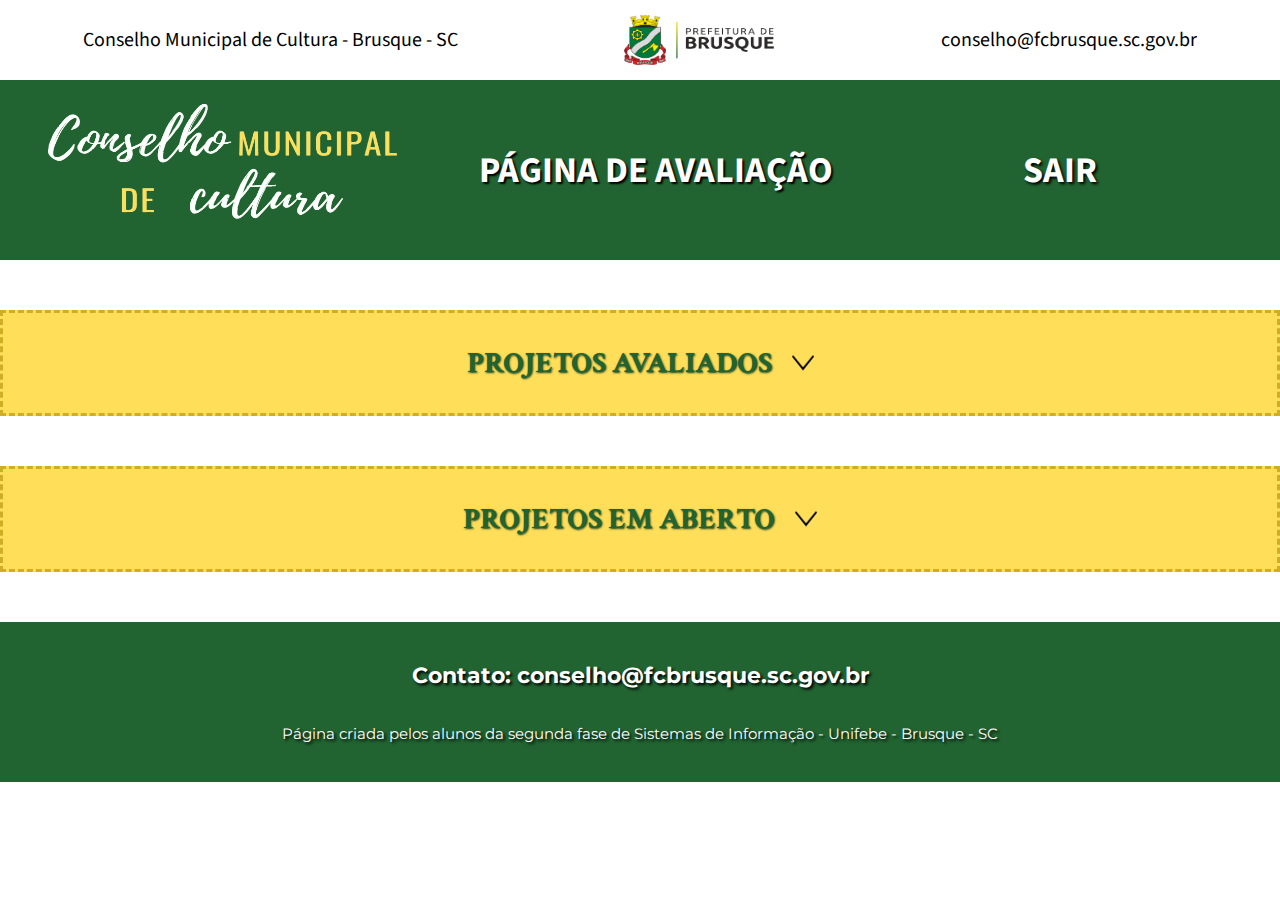
<file: projetinho3/avaliador.html>
<!DOCTYPE html>
<html lang="pt-br">
<head>
    <title>Conselho Muncipal de Cultura de Brusque - SC</title>
    <meta charsert='UTF-8'/>
    <meta name="viewport" content="width=device-width,user-scalable=0"/>
    <link rel="stylesheet" type="text/css" href="styleavaliador.css"/>
    <link href="https://fonts.googleapis.com/css2?family=Source+Sans+Pro:wght@200&display=swap" rel="stylesheet"/>
    <link href="https://fonts.googleapis.com/css2?family=Crimson+Text&display=swap" rel="stylesheet"/>
    <link href="https://fonts.googleapis.com/css2?family=Montserrat:wght@300&display=swap" rel="stylesheet"/>
</head>
<body>
    <header>
        <div class="box_header">
            <div class="info_header">
            <span class="namepag">Conselho Municipal de Cultura - Brusque - SC</span>
            <img class="logobq" src="image/logo_bq.png"/>
            <span class="contato">conselho@fcbrusque.sc.gov.br</span>
                </div>
            <div class="faixa_menu">
                    <div class="logo">
                        <img class="logo_name" src="image/logo.png"/>
                    </div> 
                    <div class="menu_avaliacao">
                        <div>
                            <h1>PÁGINA DE AVALIAÇÃO</h1>
                        </div>
    <div>
    <h1 class="sair"><a href="paginicial.html">SAIR</a></h1>
    </div>
    </div> 
    </div>
    </div>
    </header>
    <section>
       <div class="projetos_avaliados" onclick="mostraavaliados()">
            <h1>PROJETOS AVALIADOS</h1>
            <img class="set" src="image/seta.png"/>
       </div>
       <div class="text_avaliados">
            <h1>Segue abaixo os projetos já avaliados:</h1>
            <div class="box_expro">
<p>Ex..Projeto 1</p>
<p>Ex..Projeto 2</p>
<p>Ex..Projeto 3</p>
<p>Ex..Projeto 4</p>
<p>Ex..Projeto 5</p>
            </div>
       </div>
       <div class="projetos_avaliados" onclick="mostranaoavaliados()">
            <h1>PROJETOS EM ABERTO</h1>
            <img class="set" src="image/seta.png"/>
        </div>
        <div class="text_navaliados">
            <h1>Segue abaixo os projetos pendentes:</h1>
            <div class="box_expro">
<p>Ex..Projeto 1</p>
<p>Ex..Projeto 2</p>
<p>Ex..Projeto 3</p>
<p>Ex..Projeto 4</p>
<p>Ex..Projeto 5</p>
            </div>
            <div>
                <h1>Observações:</h1>
                <div class="box_obs">
                    <label class="lab">Insira o(s) comentário(s):</label>
                    <input type="text" name="Insira as observações" id="input">
                    <button class="botaolab">Enviar</button>
                </div>
            </div>
            <div class="ultnot">
<h1>Nota:</h1>
<div class="box_obs">
<label class="lab">Insira a nota:</label>
<input type="text" name="Insira as observações" id="input">
<button class="botaolab">Enviar</button>
</div>
</div>
</div>
<script type="text/javascript" src="avaliar.js"></script>

</section>
        <footer>
            <div class="fim">
                <h1>Contato: conselho@fcbrusque.sc.gov.br</h1>
                <p>Página criada pelos alunos da segunda fase de Sistemas de Informação - Unifebe - Brusque - SC</p>
            </div>
        </footer>
</body>
</html>
</file>
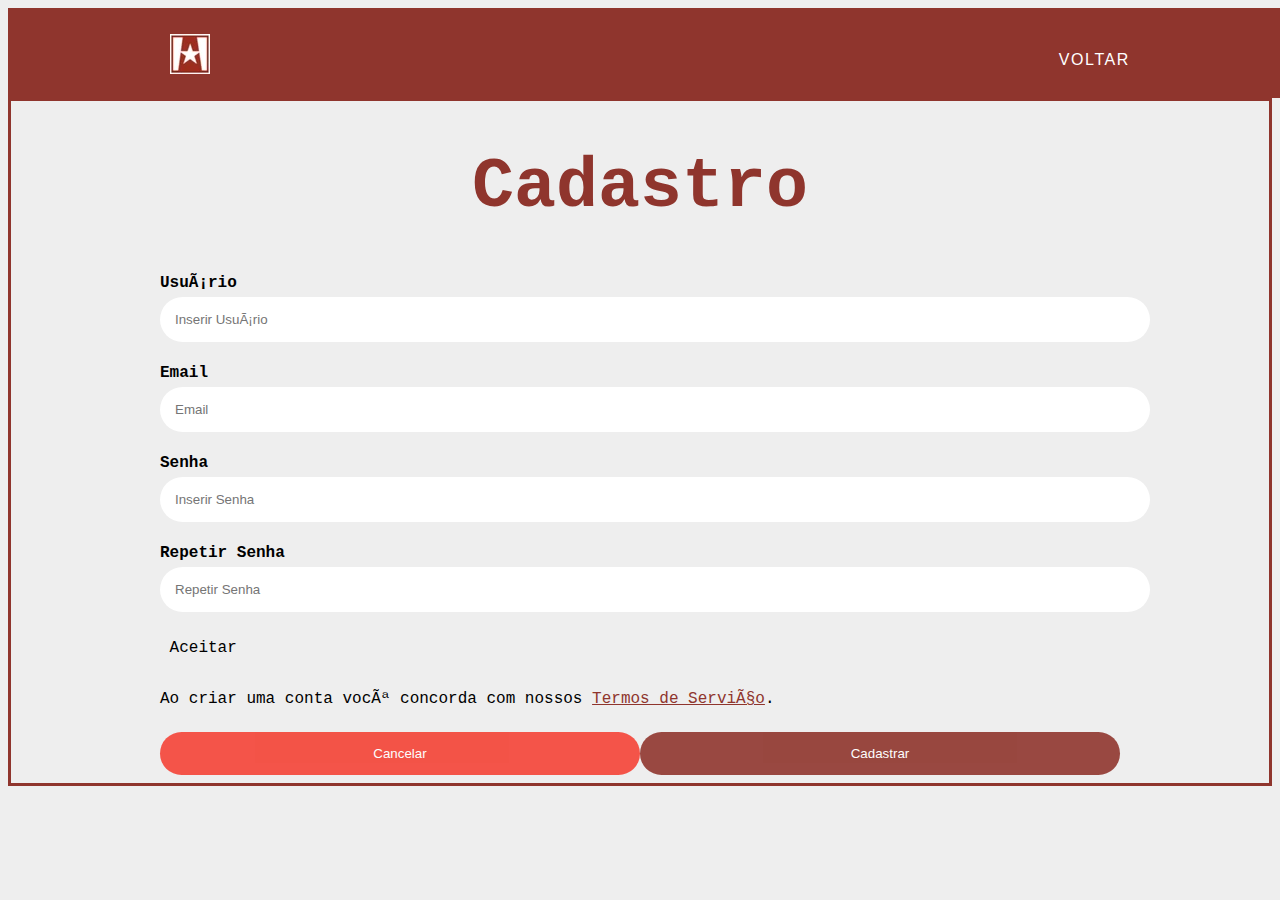
<file: trabalhoLoja/cadastro.html>
<!DOCTYPE html>

<head>
  <title>Ammu Nation</title>
  <meta charset="8">
  <link rel="stylesheet" type="text/css" href="cadastro.css" media="screen" />
  <link rel="icon" type="imagem/png" href="Armas/Logo.webp" />

  <head>

  <body>
    <header class="bg-header">
      <div class="container">
        <a href="#"><span class="grid-4"><IMG id="logo2" src="Armas/Logo.webp" width="40px" alt="Logo"></span></a>
        <nav>
          <ul class="grid-12">
            <li><a href="./index.html">Voltar</a></li>
          </ul>
        </nav>
      </div>
    </header>
    <form action="action_page.php">
      <div class="container">

        <h1>Cadastro</h1>

        <label for="Usuário"><b>Usuário</b></label>
        <input type="text" placeholder="Inserir Usuário" name="email" required>

        <label for="email"><b>Email</b></label>
        <input type="email" placeholder="Email" name="email" required>

        <label for="psw"><b>Senha</b></label>
        <input type="password" placeholder="Inserir Senha" name="psw" required>

        <label for="psw-repeat"><b>Repetir Senha</b></label>
        <input type="password" placeholder="Repetir Senha" name="psw-repeat" required>

        <label class="accept">
          <input type="checkbox" checked="checked" name="remember"> Aceitar
        </label>

        <p>Ao criar uma conta você concorda com nossos <a href="#" style="color: #8F352D">Termos de Serviço</a>.</p>

        <div class="clearfix">
          <button type="button" class="cancelbtn">Cancelar</button>
          <button type="submit" class="signupbtn">Cadastrar</button>
        </div>
      </div>
    </form>
  </body>
</file>
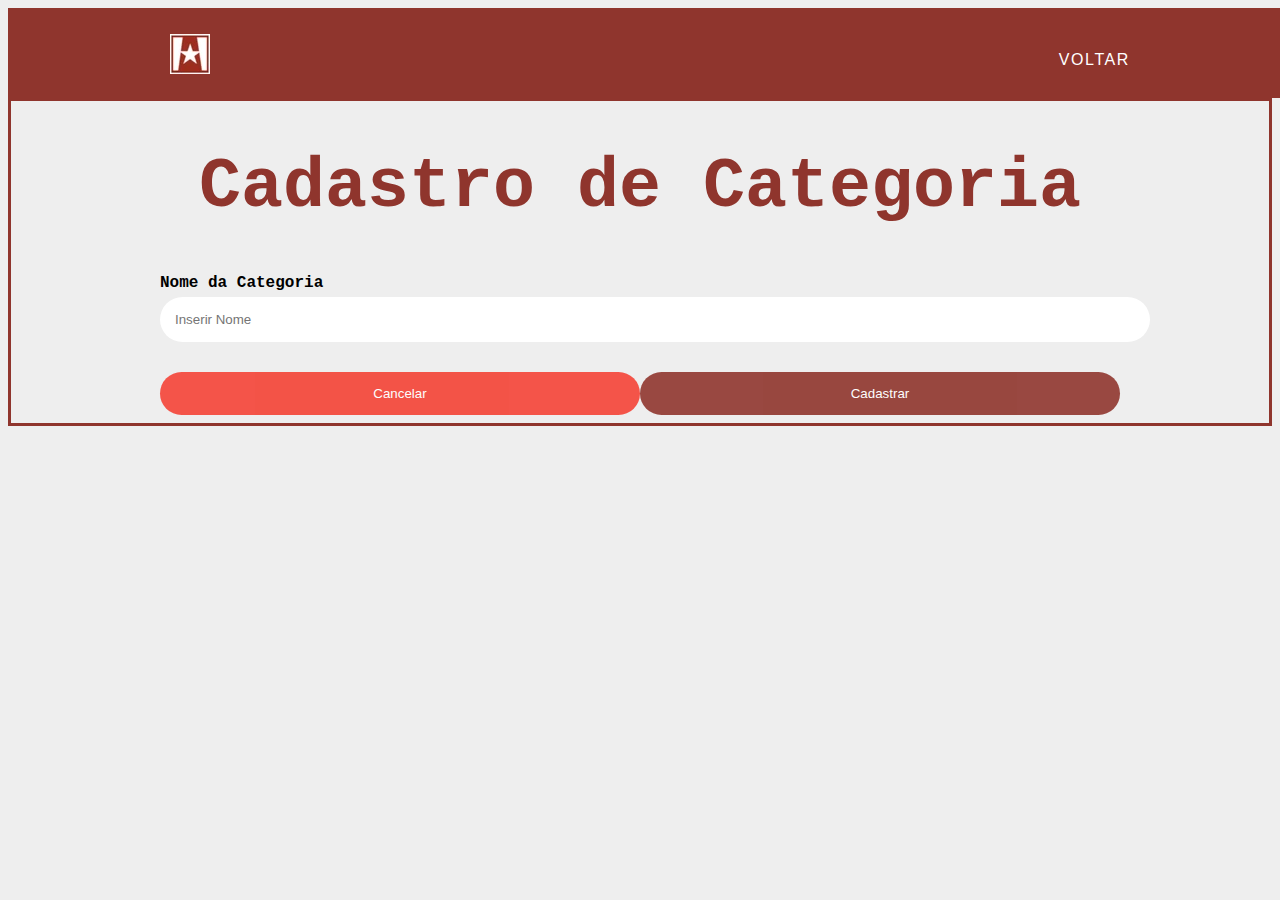
<file: trabalhoLoja/cadastrocategoria.html>
<!DOCTYPE html>

<head>
  <title>Ammu Nation</title>
  <meta charset="8">
  <link rel="stylesheet" type="text/css" href="cadastro.css" media="screen" />
  <link rel="icon" type="imagem/png" href="Armas/Logo.webp" />

  <head>

  <body>
    <header class="bg-header">
      <div class="container">
        <a href="#"><span class="grid-4"><IMG id="logo2" src="Armas/Logo.webp" width="40px" alt="Logo"></span></a>
        <nav>
          <ul class="grid-12">
            <li><a href="./index.html">Voltar</a></li>
          </ul>
        </nav>
      </div>
    </header>
    <form action="action_page.php">
      <div class="container">

        <h1>Cadastro de Categoria</h1>

        <label for="Usuário"><b>Nome da Categoria</b></label>
        <input type="text" placeholder="Inserir Nome" name="email" required>


        <div class="clearfix">
          <button type="button" class="cancelbtn">Cancelar</button>
          <button type="submit" class="signupbtn">Cadastrar</button>
        </div>
      </div>
    </form>
  </body>
</file>
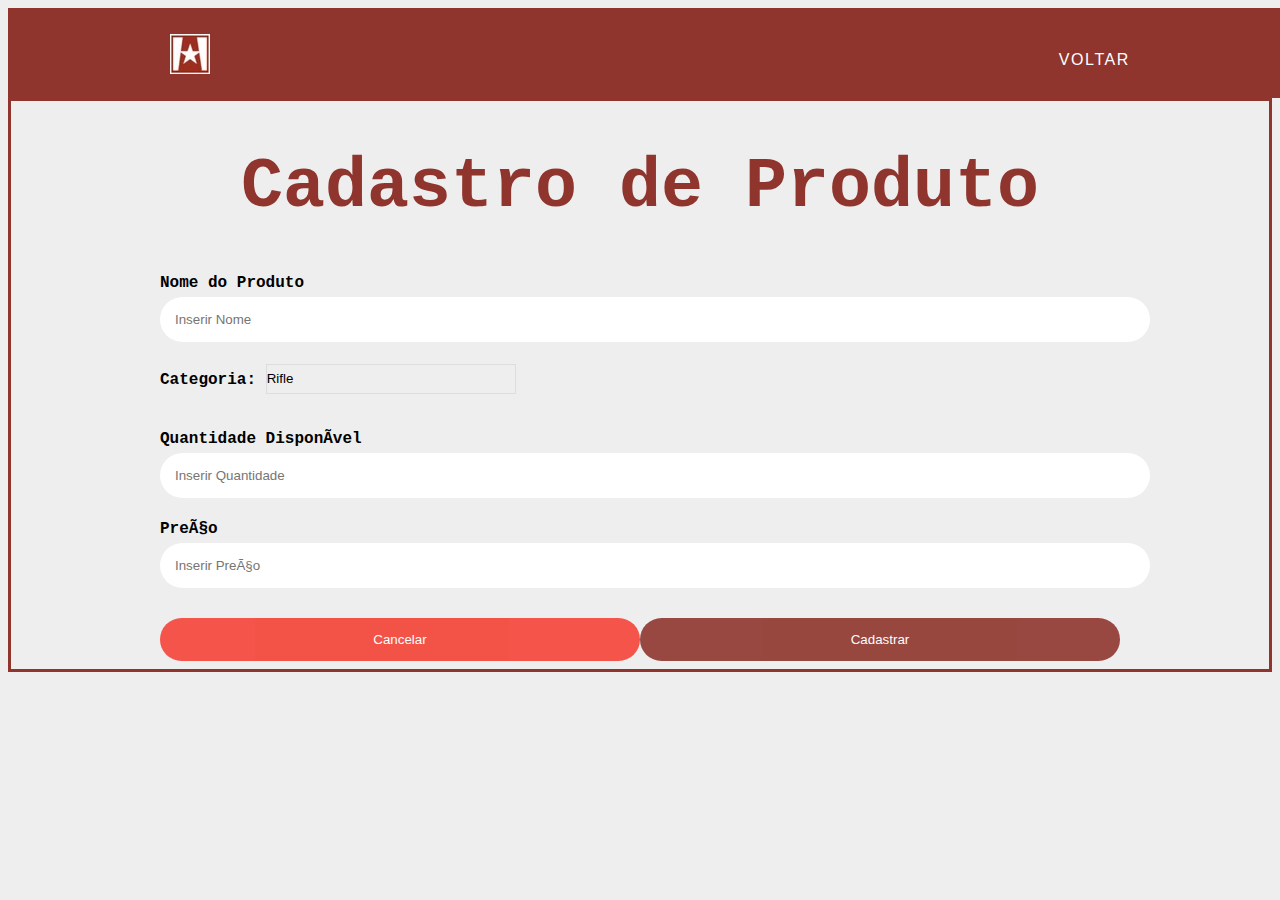
<file: trabalhoLoja/cadastroproduto.html>
<!DOCTYPE html>

<head>
  <title>Ammu Nation</title>
  <meta charset="8">
  <link rel="stylesheet" type="text/css" href="cadastro.css" media="screen" />
  <link rel="icon" type="imagem/png" href="Armas/Logo.webp" />

  <head>

  <body>
    <header class="bg-header">
      <div class="container">
        <a href="#"><span class="grid-4"><IMG id="logo2" src="Armas/Logo.webp" width="40px" alt="Logo"></span></a>
        <nav>
          <ul class="grid-12">
            <li><a href="./index.html">Voltar</a></li>
          </ul>
        </nav>
      </div>
    </header>
    <form action="action_page.php">
      <div class="container">

        <h1>Cadastro de Produto</h1>

        <label for="Nome do Produto"><b>Nome do Produto</b></label>
        <input type="text" placeholder="Inserir Nome" name="email" required>

        <label for="Categoria"><b>Categoria: </b></label>
        <select class="selecionar">
          <option>Rifle</option>
          <option>Sniper</option>
          <option>Pistola</option>
          <option>Sub</option>
        </select>
        <br>
        <br>
        <br>
        <label for="quantidade"><b>Quantidade Disponível</b></label>
        <input type="text" placeholder="Inserir Quantidade" name="psw" required>

        <label for=Preço"><b>Preço</b></label>
        <input type="text" placeholder="Inserir Preço" name="psw-repeat" required>

        <div class="clearfix">
          <button type="button" class="cancelbtn">Cancelar</button>
          <button type="submit" class="signupbtn">Cadastrar</button>
        </div>
      </div>
    </form>
  </body>
</file>
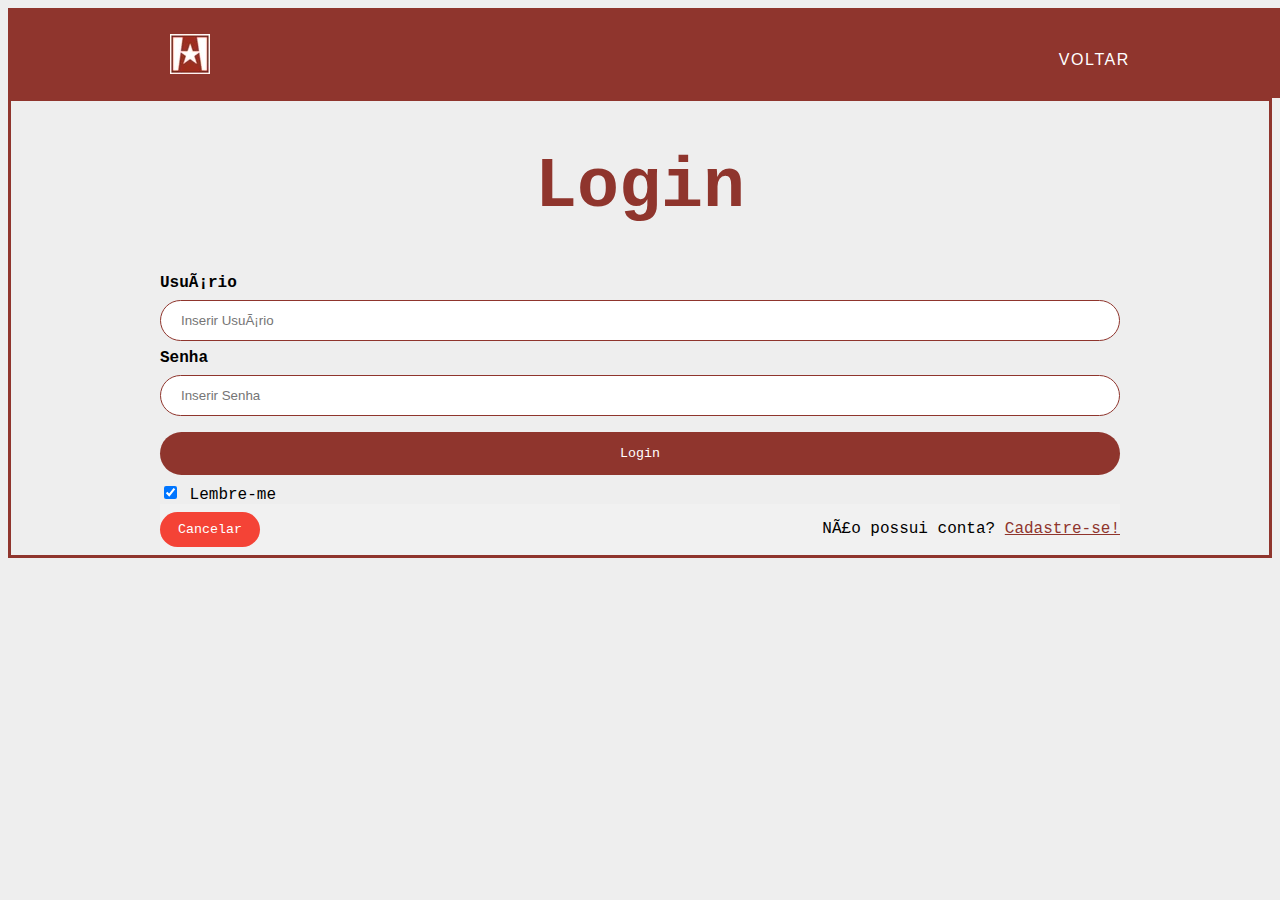
<file: trabalhoLoja/login.html>
<!DOCTYPE html>

<head>
      <title>Ammu Nation</title>
      <meta charset="8">
      <link rel="stylesheet" type="text/css" href="Login.css" media="screen" />
      <link rel="icon" type="imagem/png" href="Armas/Logo.webp" />

      <head>

      <body>
            <header class="bg-header">
                  <div class="container">
                        <a href="#"><span class="grid-4"><IMG id="logo2" src="Armas/Logo.webp" width="40px" alt="Logo"></span></a>
                        <nav>
                              <ul class="grid-12">
                                    <li><a href="./index.html">Voltar</a></li>
                              </ul>
                        </nav>
                  </div>
            </header>
            <form action="action_page.php" method="post">
                  <h1>Login</h1>

                  <div class="container">
                        <label for="uname"><b>Usuário</b></label>
                        <input type="text" placeholder="Inserir Usuário" name="uname" required>

                        <label for="psw"><b>Senha</b></label>
                        <input type="password" placeholder="Inserir Senha" name="psw" required>

                        <button type="submit">Login</button>
                        <label>
                              <input type="checkbox" checked="checked" name="remember"> Lembre-me
                        </label>
                  </div>

                  <div class="container" style="background-color:#f1f1f1">
                        <button type="button" class="cancelbtn">Cancelar</button>
                        <span class="psw">Não possui conta? <a href="cadastro.html">Cadastre-se!</a></span>
                  </div>
            </form>
      </body>
</file>
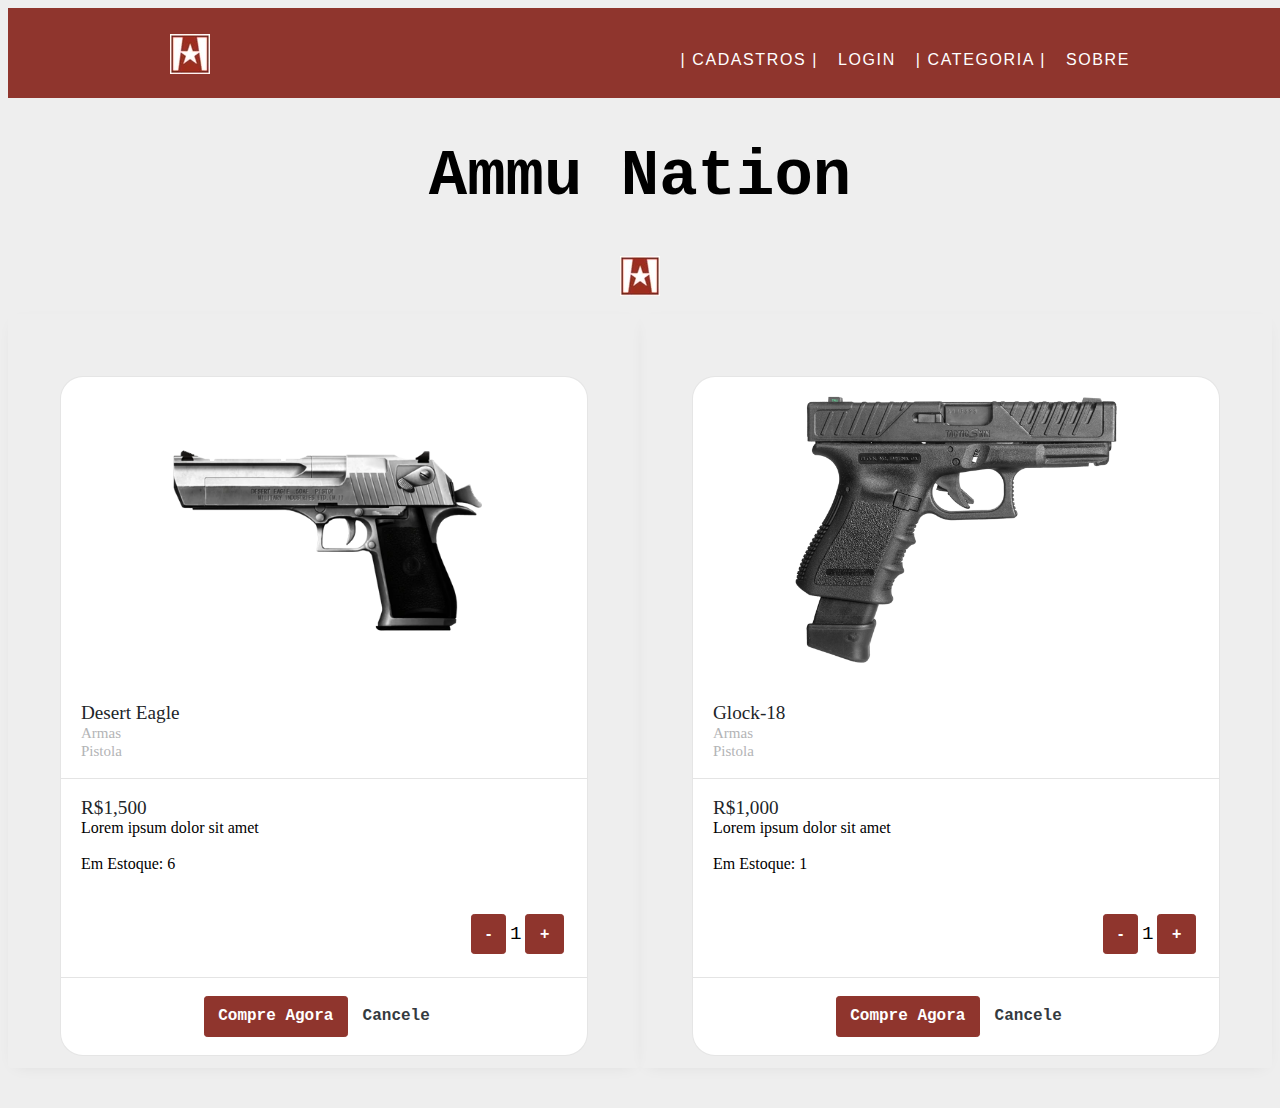
<file: trabalhoLoja/pistola.html>
<!DOCTYPE html>

<head>
  <link rel="stylesheet" type="text/css" href="style.css" media="screen" />
  <title>Ammu Nation</title>
  <link rel="icon" type="imagem/png" href="Armas/Logo.webp" />
  <script type="text/javascript" src="index.js"></script>
  <meta charset="UTF-8">
  <meta http-equiv="X-UA-Compatible" content="IE=edge">
  <meta name="viewport" content="width=device-width, initial-scale=1.0">

</head>

<body>
  <header class="bg-header">
    <div class="container">
      <a href="./index.html"><span class="grid-4"><IMG id="logo2" src="Armas/Logo.webp" width="40px" alt="Logo"></span></a>
      <nav>
        <ul class="grid-12">
          <li> <a href="./sobre.html">Sobre</a></li>
          <li><a href="#">| Categoria |</a>
            <ul class="submenu">
              <li class="qualquerporra"><a href="./rifles.html">Rifles</a></li>
              <li class="qualquerporra"><a href="./sniper.html">Sniper</a></li>
              <li class="qualquerporra"><a href="./pistola.html">Pistola</a></li>
              <li class="qualquerporra"><a href="./sub.html">Sub</a></li>
            </ul>
          </li>
          <li><a href="./login.html">Login</a></li>
          <li><a href="#">| Cadastros |</a>
            <ul class="submenu2">
              <li class="qualquerporra"><a href="https://twitter.com/home">Produto</a></li>
              <li class="qualquerporra"><a>Categoria</a></li>
            </ul>
          </li>
        </ul>
      </nav>
    </div>
  </header>
  <h1 id="topo">Ammu Nation</h1>
  <IMG id="logo" src="Armas/Logo.webp" alt="Logo">
  <br>
  <div class="co"></div>
  <div id="armas">

    <!--Prox-->
    <div class="containerdeagle">
      <figure class="card card-product-grid card-lg"> <a href="#" class="img-wrap" data-abc="true"> <img src="Armas/Desert-eagle.webp"> </a>
        <figcaption class="info-wrap">
          <div class="row">
            <div class="col-md-9 col-xs-9"> <a href="#" class="title" data-abc="true">Desert Eagle</a> <span class="rated">Armas</span> </div>
            <div class="col-md-3 col-xs-3">
              <div class="rating text-right"> <i class="fa fa-star"></i> <i class="fa fa-star"></i> <i class="fa fa-star"></i> <i class="fa fa-star"></i> <span class="rated">Pistola</span> </div>
            </div>
          </div>
        </figcaption>

        <div class="bottom-wrap-payment">
          <figcaption class="info-wrap">
            <div class="row">
              <div class="col-md-9 col-xs-9"> <a href="#" class="title" data-abc="true">R$1,500</a> <span class="rated"></span> </div>
              <div class="col-md-3 col-xs-3">
                <div class="rating text-right"> Lorem ipsum dolor sit amet </div>
                <br>
                <div class="Estoque">Em Estoque: 6</div>
              </div>
            </div>
          </figcaption>
          <div class="col-md-4_mt-5">
            <table>
              <td>
                <button type="button" class="btn btn-primary" id="menos" onclick="menos3()">-</button>
              </td>
              <td>
                <a id="quantidade3">1</a>
              </td>
              <td>
                <button type="button" class="btn btn-primary" onclick="mais3()">+</button>
              </td>
            </table>
          </div>
        </div>
        <div class="bottom-wrap"> <a href="#" class="btn btn-primary float-right" data-abc="true"> Compre Agora </a>
          <div class="price-wrap"> <a href="#" class="btn btn-warning float-left" data-abc="true"> Cancele </a> </div>
        </div>
      </figure>
    </div>
    <!--Prox-->
    <div class="containerglock">
      <figure class="card card-product-grid card-lg"> <a href="#" class="img-wrap" data-abc="true"> <img src="Armas/glock.png"> </a>
        <figcaption class="info-wrap">
          <div class="row">
            <div class="col-md-9 col-xs-9"> <a href="#" class="title" data-abc="true">Glock-18</a> <span class="rated">Armas</span> </div>
            <div class="col-md-3 col-xs-3">
              <div class="rating text-right"> <i class="fa fa-star"></i> <i class="fa fa-star"></i> <i class="fa fa-star"></i> <i class="fa fa-star"></i> <span class="rated">Pistola</span> </div>
            </div>
          </div>
        </figcaption>
        <div class="bottom-wrap-payment">
          <figcaption class="info-wrap">
            <div class="row">
              <div class="col-md-9 col-xs-9"> <a href="#" class="title" data-abc="true">R$1,000</a> <span class="rated"></span> </div>
              <div class="col-md-3 col-xs-3">
                <div class="rating text-right"> Lorem ipsum dolor sit amet </div>
                <br>
                <div class="Estoque">Em Estoque: 1</div>
              </div>
            </div>
          </figcaption>

          <div class="col-md-4_mt-5">
            <table>
              <td>
                <button type="button" class="btn btn-primary" id="menos" onclick="menos5()">-</button>
              </td>
              <td>
                <a id="quantidade5">1</a>
              </td>
              <td>
                <button type="button" class="btn btn-primary" onclick="mais5()">+</button>
              </td>
            </table>
          </div>

        </div>
        <div class="bottom-wrap"> <a href="#" class="btn btn-primary float-right" data-abc="true"> Compre Agora </a>
          <div class="price-wrap"> <a href="#" class="btn btn-warning float-left" data-abc="true"> Cancele </a> </div>
        </div>
      </figure>
    </div>


  </div>
</body>
</file>
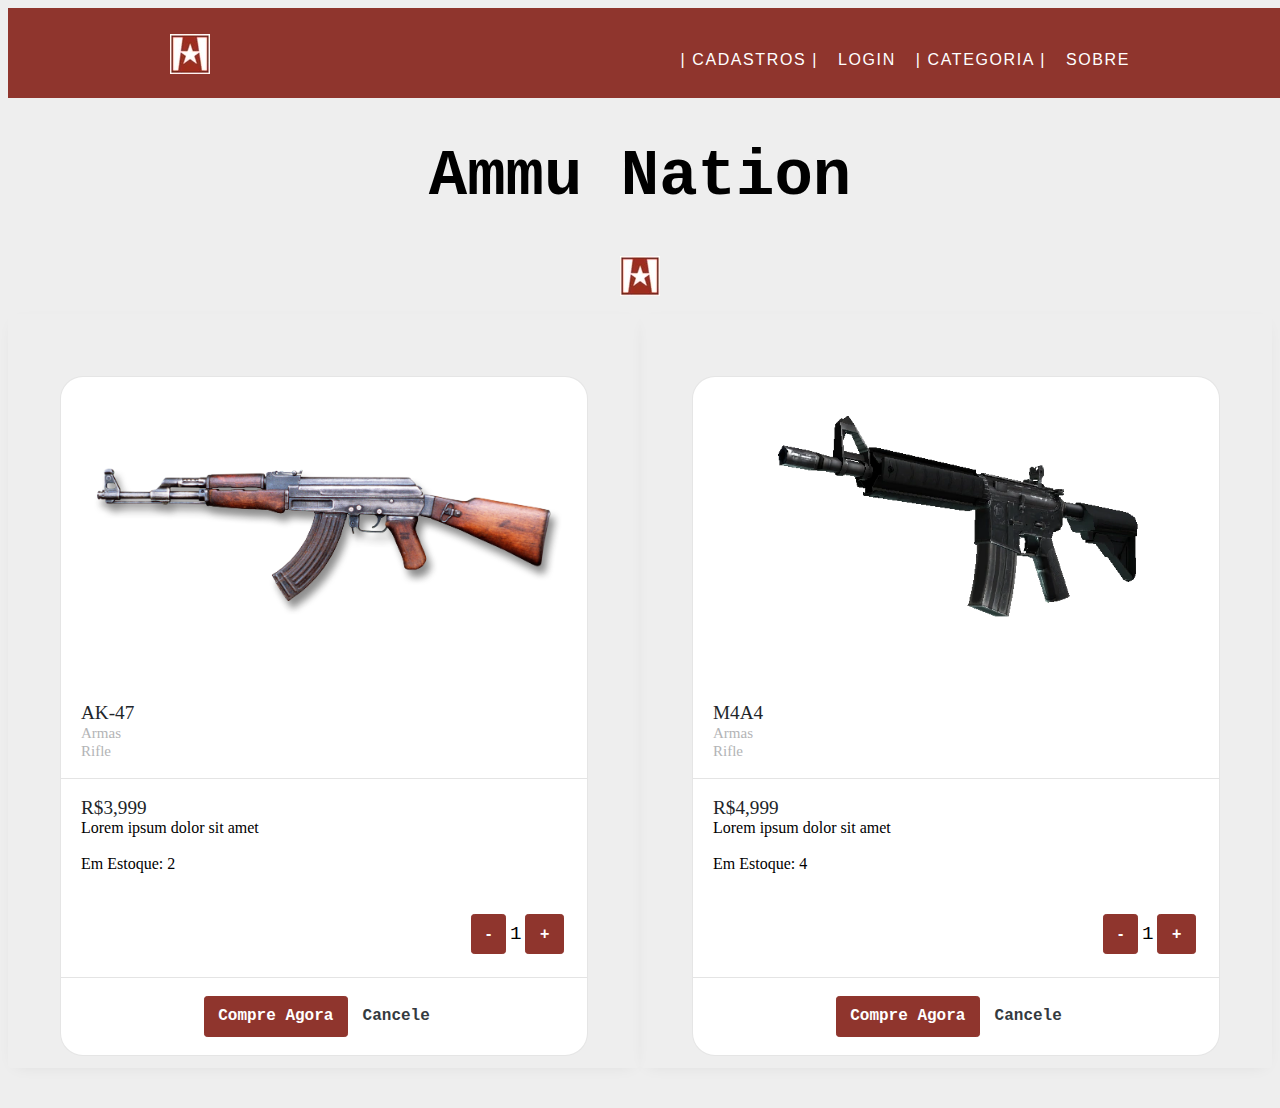
<file: trabalhoLoja/rifles.html>
<!DOCTYPE html>

<head>
  <link rel="stylesheet" type="text/css" href="style.css" media="screen" />
  <title>Ammu Nation</title>
  <link rel="icon" type="imagem/png" href="Armas/Logo.webp" />
  <script type="text/javascript" src="index.js"></script>
  <meta charset="UTF-8">
  <meta http-equiv="X-UA-Compatible" content="IE=edge">
  <meta name="viewport" content="width=device-width, initial-scale=1.0">

</head>

<body>
  <header class="bg-header">
    <div class="container">
      <a href="./index.html"><span class="grid-4"><IMG id="logo2" src="Armas/Logo.webp" width="40px" alt="Logo"></span></a>
      <nav>
        <ul class="grid-12">
          <li> <a href="./sobre.html">Sobre</a></li>
          <li><a href="#">| Categoria |</a>
            <ul class="submenu">
              <li class="qualquerporra"><a href="./rifles.html">Rifles</a></li>
              <li class="qualquerporra"><a href="./sniper.html">Sniper</a></li>
              <li class="qualquerporra"><a href="./pistola.html">Pistola</a></li>
              <li class="qualquerporra"><a href="./sub.html">Sub</a></li>
            </ul>
          </li>
          <li><a href="./login.html">Login</a></li>
          <li><a href="#">| Cadastros |</a>
            <ul class="submenu2">
              <li class="qualquerporra"><a href="https://twitter.com/home">Produto</a></li>
              <li class="qualquerporra"><a>Categoria</a></li>
            </ul>
          </li>
        </ul>
      </nav>
    </div>
  </header>
  <h1 id="topo">Ammu Nation</h1>
  <IMG id="logo" src="Armas/Logo.webp" alt="Logo">
  <br>
  <div class="co"></div>
  <div id="armas">
    <div class="containerak">
      <figure class="card card-product-grid card-lg"> <a href="#" class="img-wrap" data-abc="true"> <img src="Armas/AK-47_type_II_noBG.png"> </a>
        <figcaption class="info-wrap">
          <div class="row">
            <div class="col-md-9 col-xs-9"> <a href="#" class="title" data-abc="true">AK-47</a> <span class="rated">Armas</span> </div>
            <div class="col-md-3 col-xs-3">
              <div class="rating text-right"> <i class="fa fa-star"></i> <i class="fa fa-star"></i> <i class="fa fa-star"></i> <i class="fa fa-star"></i> <span class="rated">Rifle</span> </div>
            </div>
          </div>
        </figcaption>
        <div class="bottom-wrap-payment">
          <figcaption class="info-wrap">
            <div class="row">
              <div class="col-md-9 col-xs-9"> <a href="#" class="title" data-abc="true">R$3,999</a> <span class="rated"></span> </div>
              <div class="col-md-3 col-xs-3">
                <div class="rating text-right"> Lorem ipsum dolor sit amet </div>
                <br>
                <div class="Estoque">Em Estoque: 2</div>
              </div>
            </div>
          </figcaption>
          <div class="col-md-4_mt-5">
            <table>
              <td>
                <button type="button" class="btn btn-primary" onclick="menos2()">-</button>
              </td>
              <td>
                <a id="quantidade2"> 1 </a>
              </td>
              <td>
                <button type="button" class="btn btn-primary" onclick="mais2()">+</button>
              </td>
            </table>
          </div>
        </div>
        <div class="bottom-wrap"> <a href="#" class="btn btn-primary float-right" data-abc="true"> Compre Agora </a>
          <div class="price-wrap"> <a href="#" class="btn btn-warning float-left" data-abc="true"> Cancele </a> </div>
        </div>
      </figure>
    </div>


    <br>

    <div class="containerm4" style="display: flex; float: left">
      <figure class="card card-product-grid card-lg"> <a href="#" class="img-wrap" data-abc="true"> <img src="Armas/CSGO_M4A4_Inventory.webp"> </a>
        <figcaption class="info-wrap">
          <div class="row">
            <div class="col-md-9 col-xs-9"> <a href="#" class="title" data-abc="true">M4A4</a> <span class="rated">Armas</span> </div>
            <div class="col-md-3 col-xs-3">
              <div class="rating text-right"> <i class="fa fa-star"></i> <i class="fa fa-star"></i> <i class="fa fa-star"></i> <i class="fa fa-star"></i> <span class="rated">Rifle</span> </div>
            </div>
          </div>
        </figcaption>
        <div class="bottom-wrap-payment">
          <figcaption class="info-wrap">
            <div class="row">
              <div class="col-md-9 col-xs-9"> <a href="#" class="title" data-abc="true">R$4,999</a> <span class="rated"></span> </div>
              <div class="col-md-3 col-xs-3">
                <div class="rating text-right"> Lorem ipsum dolor sit amet </div>
                <br>
                <div class="Estoque">Em Estoque: 4</div>
              </div>
            </div>
          </figcaption>
          <div class="col-md-4_mt-5">
            <table>
              <td>
                <button type="button" class="btn btn-primary" id="menos" onclick="menos1()">-</button>
              </td>
              <td>
                <a id="quantidade">1</a>
              </td>
              <td>
                <button type="button" class="btn btn-primary" onclick="mais1()">+</button>
              </td>
            </table>
          </div>
        </div>
        <div class="bottom-wrap"> <a href="#" class="btn btn-primary float-right" data-abc="true"> Compre Agora </a>
          <div class="price-wrap"> <a href="#" class="btn btn-warning float-left" data-abc="true"> Cancele </a> </div>
        </div>
      </figure>
    </div>


    <br>




  </div>
</body>
</file>
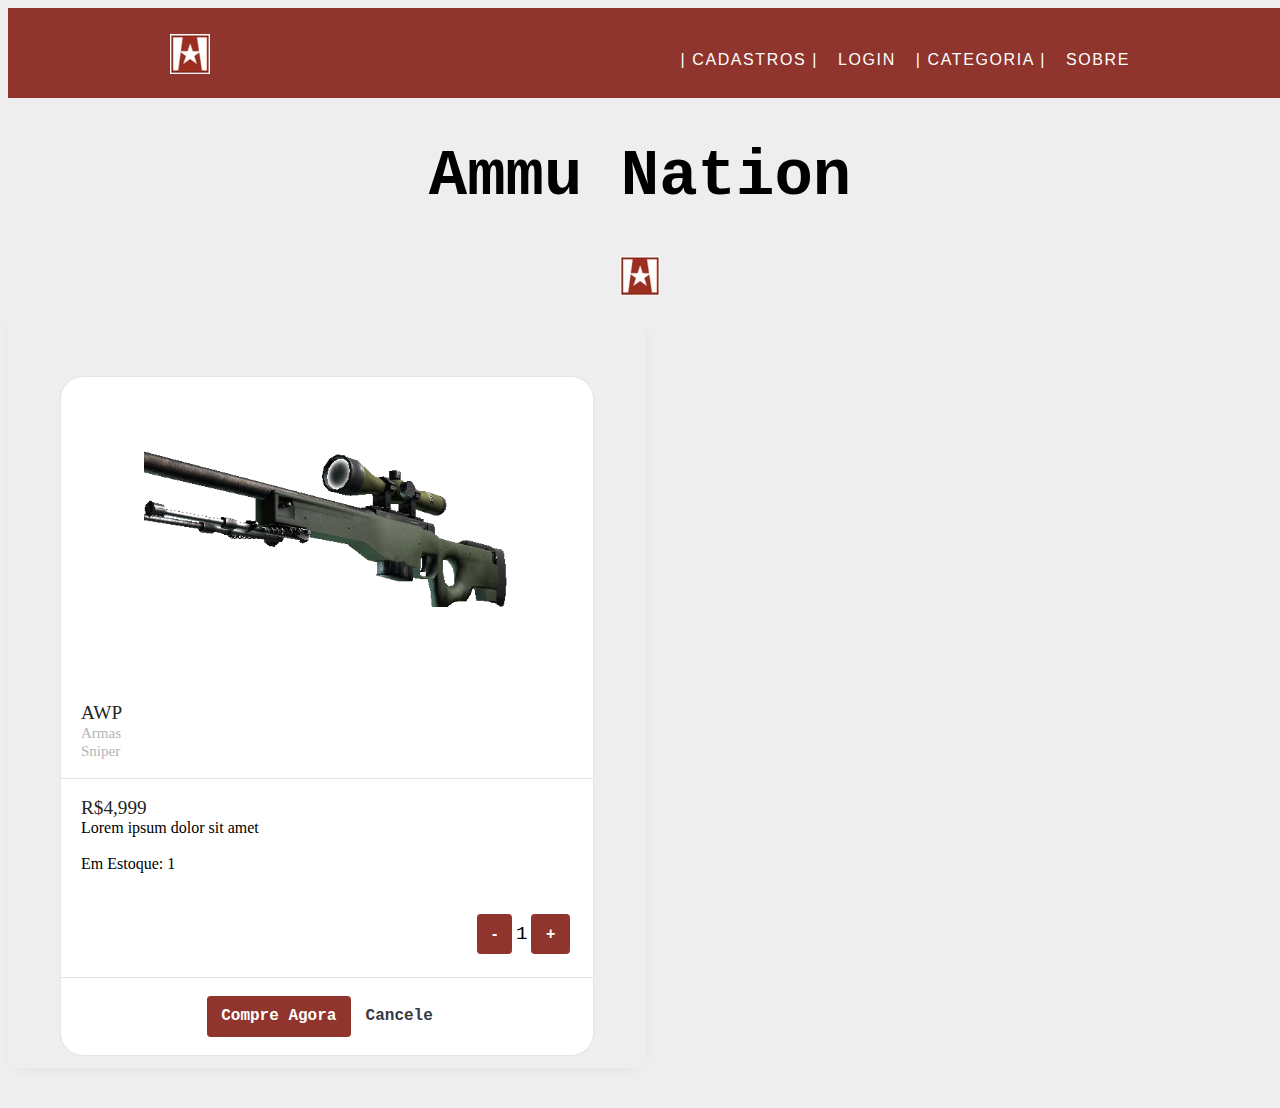
<file: trabalhoLoja/sniper.html>
<!DOCTYPE html>

<head>
  <link rel="stylesheet" type="text/css" href="style.css" media="screen" />
  <title>Ammu Nation</title>
  <link rel="icon" type="imagem/png" href="Armas/Logo.webp" />
  <script type="text/javascript" src="index.js"></script>
  <meta charset="UTF-8">
  <meta http-equiv="X-UA-Compatible" content="IE=edge">
  <meta name="viewport" content="width=device-width, initial-scale=1.0">

</head>

<body>
  <header class="bg-header">
    <div class="container">
      <a href="./index.html"><span class="grid-4"><IMG id="logo2" src="Armas/Logo.webp" width="40px" alt="Logo"></span></a>
      <nav>
        <ul class="grid-12">
          <li> <a href="./sobre.html">Sobre</a></li>
          <li><a href="#">| Categoria |</a>
            <ul class="submenu">
              <li class="qualquerporra"><a href="./rifles.html">Rifles</a></li>
              <li class="qualquerporra"><a href="./sniper.html">Sniper</a></li>
              <li class="qualquerporra"><a href="./pistola.html">Pistola</a></li>
              <li class="qualquerporra"><a href="./sub.html">Sub</a></li>
            </ul>
          </li>
          <li><a href="./login.html">Login</a></li>
          <li><a href="#">| Cadastros |</a>
            <ul class="submenu2">
              <li class="qualquerporra"><a href="https://twitter.com/home">Produto</a></li>
              <li class="qualquerporra"><a>Categoria</a></li>
            </ul>
          </li>
        </ul>
      </nav>
    </div>
  </header>
  <h1 id="topo">Ammu Nation</h1>
  <IMG id="logo" src="Armas/Logo.webp" alt="Logo">
  <br>
  <div class="co"></div>
  <div id="armas">
    <div class="containerawp">
      <figure class="card card-product-grid card-lg"> <a href="#" class="img-wrap" data-abc="true"> <img src="Armas/CSGO_AWP_Inventory.webp"> </a>
        <figcaption class="info-wrap">
          <div class="row">
            <div class="col-md-9 col-xs-9"> <a href="#" class="title" data-abc="true">AWP</a> <span class="rated">Armas</span> </div>
            <div class="col-md-3 col-xs-3">
              <div class="rating text-right"> <i class="fa fa-star"></i> <i class="fa fa-star"></i> <i class="fa fa-star"></i> <i class="fa fa-star"></i> <span class="rated">Sniper</span> </div>
            </div>
          </div>
        </figcaption>
        <div class="bottom-wrap-payment">
          <figcaption class="info-wrap">
            <div class="row">
              <div class="col-md-9 col-xs-9"> <a href="#" class="title" data-abc="true">R$4,999</a> <span class="rated"></span> </div>
              <div class="col-md-3 col-xs-3">
                <div class="rating text-right"> Lorem ipsum dolor sit amet </div>
                <br>
                <div class="Estoque">Em Estoque: 1</div>
              </div>
            </div>
          </figcaption>

          <div class="col-md-4_mt-5">
            <table>
              <td>
                <button type="button" class="btn btn-primary" id="menos" onclick="menos2()">-</button>
              </td>
              <td>
                <a id="quantidade">1</a>
              </td>
              <td>
                <button type="button" class="btn btn-primary" onclick="mais2()">+</button>
              </td>
            </table>
          </div>

        </div>
        <div class="bottom-wrap"> <a href="#" class="btn btn-primary float-right" data-abc="true"> Compre Agora </a>
          <div class="price-wrap"> <a href="#" class="btn btn-warning float-left" data-abc="true"> Cancele </a> </div>
        </div>
      </figure>
    </div>
    <br>
  </div>

</body>
</file>
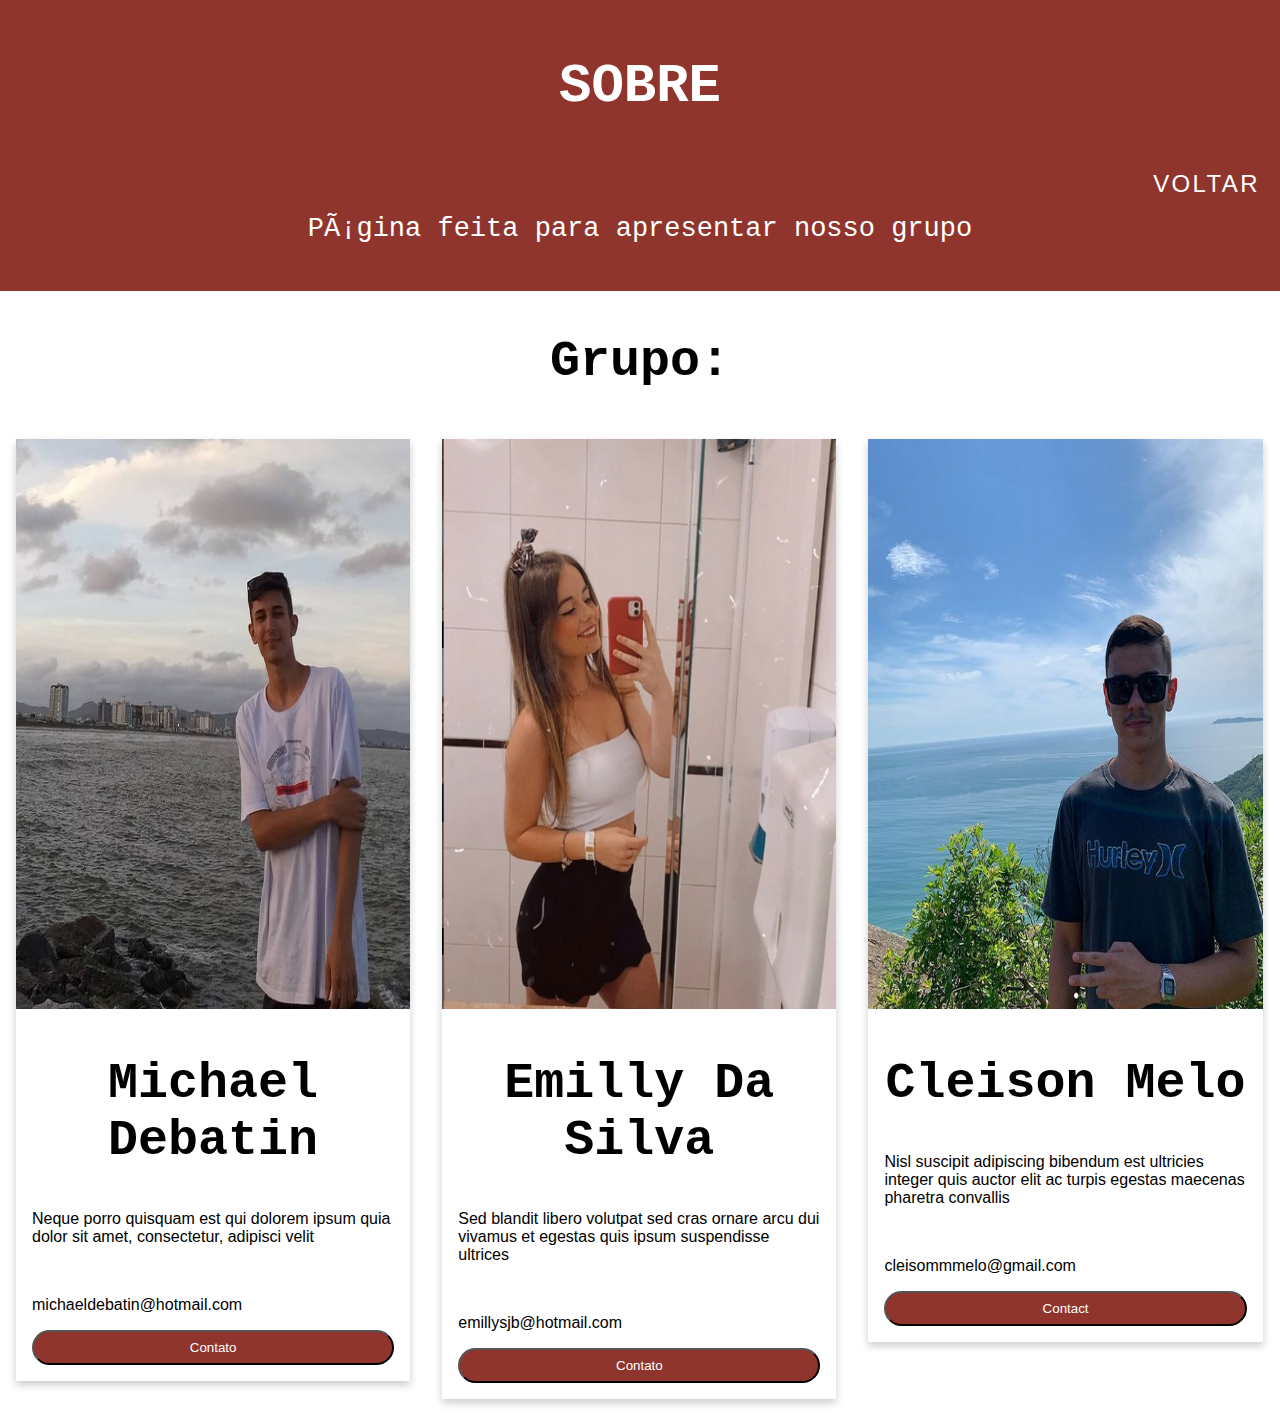
<file: trabalhoLoja/sobre.html>
<!DOCTYPE html>

<head>
  <title>Ammu Nation</title>
  <meta charset="8">
  <link rel="stylesheet" type="text/css" href="sobre.css" media="screen" />
  <link rel="icon" type="imagem/png" href="Armas/Logo.webp" />

  <head>

  <body>
    <div class="about-section">
      <h1>SOBRE</h1>
      <ul class="grid-12">
        <li><a href="./index.html">Voltar</a></li>
      </ul>
      <p>Página feita para apresentar nosso grupo</p>

    </div>

    <h2>Grupo:</h2>
    <div class="row">
      <div class="column">
        <div class="card">
          <img class="fotos" src="./Grupo/Mika.png" alt="Mika">
          <div class="container">
            <h2>Michael Debatin</h2>
            <p>Neque porro quisquam est qui dolorem ipsum quia dolor sit amet, consectetur, adipisci velit</p>
            <br>
            <p>michaeldebatin@hotmail.com</p>
            <p><button class="button">Contato</button></p>
          </div>
        </div>
      </div>

      <div class="column">
        <div class="card">
          <img class="fotos " src="./Grupo/Emily.png" alt="Emilly">
          <div class=" container">
            <h2>Emilly Da Silva</h2>
            <p>Sed blandit libero volutpat sed cras ornare arcu dui vivamus et egestas quis ipsum suspendisse ultrices</p>
            <br>
            <p>emillysjb@hotmail.com</p>
            <p><button class="button">Contato</button></p>
          </div>
        </div>
      </div>

      <div class="column">
        <div class="card">
          <img class="fotos" src="./Grupo/cleison.png" alt="">
          <div class="container">
            <h2>Cleison Melo</h2>
            <p>Nisl suscipit adipiscing bibendum est ultricies integer quis auctor elit ac turpis egestas maecenas pharetra convallis</p>
            <br>
            <p>cleisommmelo@gmail.com</p>
            <p><button class="button">Contact</button></p>
          </div>
        </div>
      </div>
    </div>
</file>
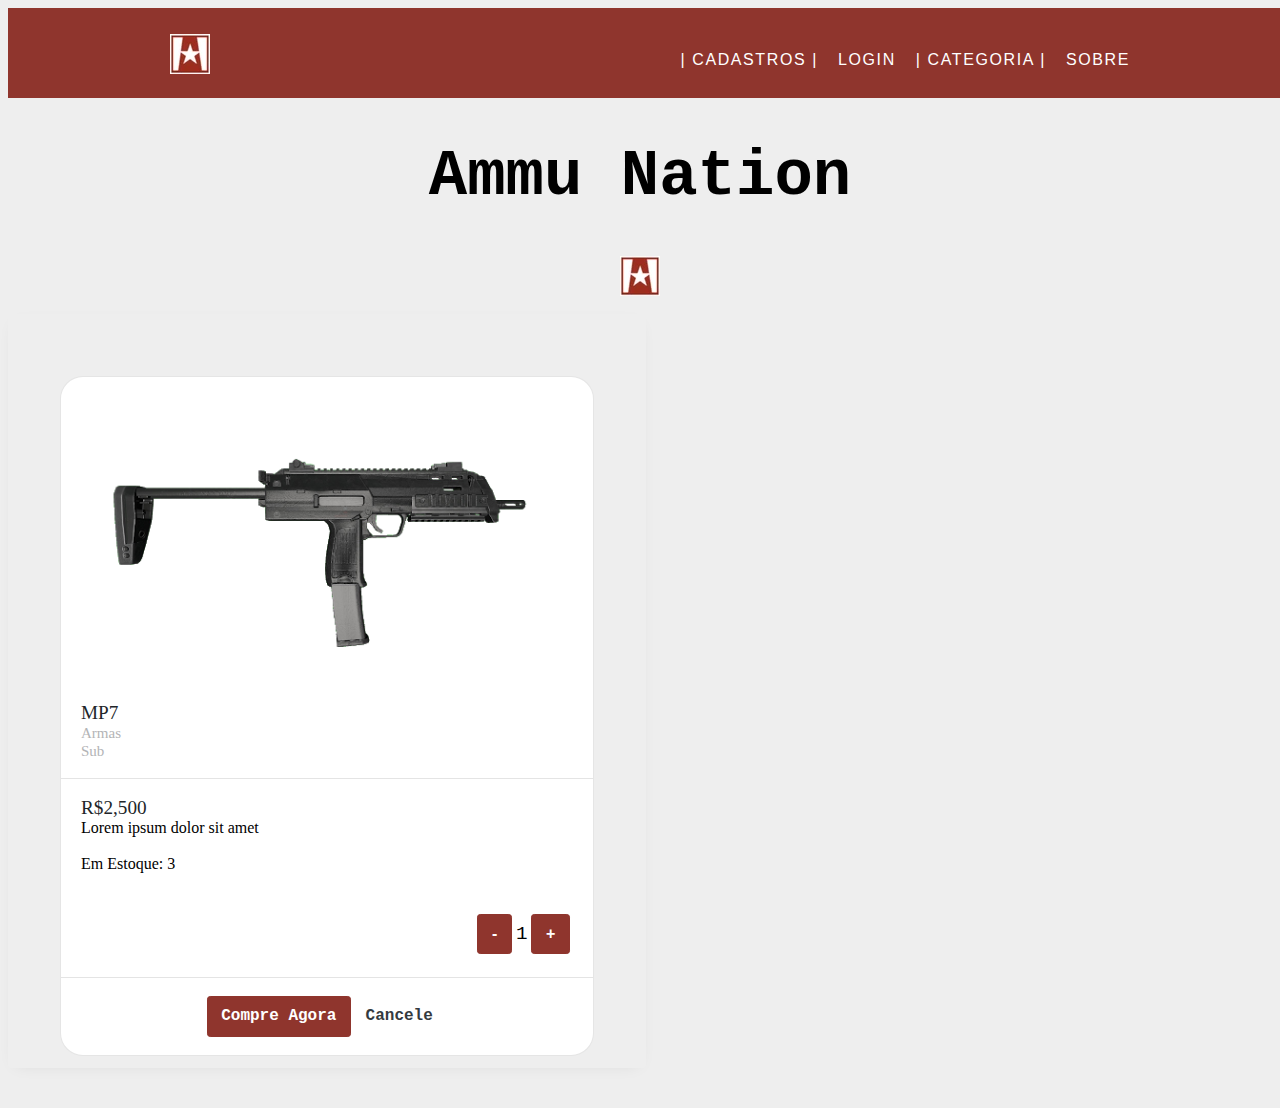
<file: trabalhoLoja/sub.html>
<!DOCTYPE html>

<head>
  <link rel="stylesheet" type="text/css" href="style.css" media="screen" />
  <title>Ammu Nation</title>
  <link rel="icon" type="imagem/png" href="Armas/Logo.webp" />
  <script type="text/javascript" src="index.js"></script>
  <meta charset="UTF-8">
  <meta http-equiv="X-UA-Compatible" content="IE=edge">
  <meta name="viewport" content="width=device-width, initial-scale=1.0">

</head>

<body>
  <header class="bg-header">
    <div class="container">
      <a href="./index.html"><span class="grid-4"><IMG id="logo2" src="Armas/Logo.webp" width="40px" alt="Logo"></span></a>
      <nav>
        <ul class="grid-12">
          <li> <a href="./sobre.html">Sobre</a></li>
          <li><a href="#">| Categoria |</a>
            <ul class="submenu">
              <li class="qualquerporra"><a href="./rifles.html">Rifles</a></li>
              <li class="qualquerporra"><a href="./sniper.html">Sniper</a></li>
              <li class="qualquerporra"><a href="./pistola.html">Pistola</a></li>
              <li class="qualquerporra"><a href="./sub.html">Sub</a></li>
            </ul>
          </li>
          <li><a href="./login.html">Login</a></li>
          <li><a href="#">| Cadastros |</a>
            <ul class="submenu2">
              <li class="qualquerporra"><a href="https://twitter.com/home">Produto</a></li>
              <li class="qualquerporra"><a>Categoria</a></li>
            </ul>
          </li>
        </ul>
      </nav>
    </div>
  </header>
  <h1 id="topo">Ammu Nation</h1>
  <IMG id="logo" src="Armas/Logo.webp" alt="Logo">
  <br>
  <div class="co"></div>
  <div id="armas">
    <div id="armas2">
      <div class="containermp7">
        <figure class="card card-product-grid card-lg"> <a href="#" class="img-wrap" data-abc="true"> <img src="Armas/mp7.png"> </a>
          <figcaption class="info-wrap">
            <div class="row">
              <div class="col-md-9 col-xs-9"> <a href="#" class="title" data-abc="true">MP7</a> <span class="rated">Armas</span> </div>
              <div class="col-md-3 col-xs-3">
                <div class="rating text-right"> <i class="fa fa-star"></i> <i class="fa fa-star"></i> <i class="fa fa-star"></i> <i class="fa fa-star"></i> <span class="rated">Sub</span> </div>
              </div>
            </div>
          </figcaption>
          <div class="bottom-wrap-payment">
            <figcaption class="info-wrap">
              <div class="row">
                <div class="col-md-9 col-xs-9"> <a href="#" class="title" data-abc="true">R$2,500</a> <span class="rated"></span> </div>
                <div class="col-md-3 col-xs-3">
                  <div class="rating text-right"> Lorem ipsum dolor sit amet </div>
                  <br>
                  <div class="Estoque">Em Estoque: 3</div>
                </div>
              </div>
            </figcaption>
            <div class="col-md-4_mt-5">
              <table>
                <td>
                  <button type="button" class="btn btn-primary" id="menos" onclick="menos4()">-</button>
                </td>
                <td>
                  <a id="quantidade4">1</a>
                </td>
                <td>
                  <button type="button" class="btn btn-primary" onclick="mais4()">+</button>
                </td>
              </table>
            </div>
          </div>
          <div class="bottom-wrap"> <a href="#" class="btn btn-primary float-right" data-abc="true"> Compre Agora </a>
            <div class="price-wrap"> <a href="#" class="btn btn-warning float-left" data-abc="true"> Cancele </a> </div>
          </div>
        </figure>
      </div>



    </div>
</body>
</file>
<file: projetinho3/stylepag.css>
body {
    margin: 0px;
    padding: 0px;
}
.info_header {
    height: 80px;
    display: flex;
    justify-content:space-around;
    align-items: center;
    font-size: 20px;
    font-family: 'Source Sans Pro', sans-serif;
}
.faixa_menu {
    height: 180px;
    background-color: #216431;
    display: flex;
    justify-content: space-around;
    align-items: center;
}
.logobq {
    width: 150px;
    height: 50px;
}
.logo_name {
    width: 420px;
    height: 350px;
}
nav ul,
nav li {
    list-style: none;
}
.menu ul{
    display: flex;
    justify-content: center;
    align-items: center;
    flex-flow: row wrap;
}
.menu ul li {
    padding: 15px;
    color: #fff;
    margin-left: 15px;
    font-size: 22px;
    font-family: 'Source Sans Pro', sans-serif;
}
.menu nav li:hover,
.menu nav .action {
    background-color: #174321;
    cursor: pointer;
}
.image_banner {
    height: 670px;
    display: flex;
    justify-content: center;
    opacity: 0.7;
}
.box_banner {
    display: flex;
    justify-content: center;
}
.back_faixa {
    background-color: #216431;
    height: 100px;
    text-align: center;
    align-items: center;
    display: flex;
    justify-content: center;
}
.back_faixa h1 {
    color: #fff;
    font-size: 25px;
    text-shadow: 2px 2px 3px #000;
    font-family: 'Crimson Text', 'serif';
}
.box_sobre {
    display: flex;
}
.text_sobre h1 {
    font-family: 'Source Sans Pro', sans-serif;
    font-size: 25px;;
    margin-left: 100px;
    margin-top: 70px;
}
.text_sobre p {
    font-family: 'Montserrat', sans-serif;
    font-size: 22px;
    line-height: 40px;
    margin-left: 100px;
    margin-bottom: 100px;
}
.box_membros {
    width: 1200px;
    height: 500px;
    display: flex;
    justify-content: space-around;
    flex-direction: row;
}
.membros {
    margin-top: 40px;
    padding-right: 20px;
    background-color: #FFDE59;
    width: 300px;
    height: 350px;
    border: 4px solid #CFAE26;
}
.box_mm {
    display: grid;
    justify-content: center;
    align-items: center;
}
.membros h1 {
    text-align: center;
    font-size: 22px;
    font-family: 'Montserrat', sans-serif;
    font-weight: bold;
    padding: 5px
}
.membros p {
    text-align: center;
    font-size: 22px;
    font-family: 'Montserrat', sans-serif;
    padding-top: 20px;
}
.box_membros1 {
    width: 1200px;
    height: 500px;
    display: flex;
    justify-content: space-around;
    flex-direction: row;
    margin-top: 70px;
}
.box-editais {
    display: grid;
    justify-content: center;
    height: 1400px;
}
.box-editais h1 {
    margin-top: 100px;
    font-family: 'Montserrat', sans-serif; 
}
.ult {
    padding-bottom: 300px;
}
.box-editais p a {
    text-decoration: none;
    color: #ff0000;
    font-size: 20px;
}
.text_lei {
    display: grid;
    justify-content: center;
}
.text_lei h1 {
    margin-top: 70px;
    font-family: 'Montserrat', sans-serif; 
}
.text_lei p {
    font-family: 'Montserrat', sans-serif; 
}
.lei_ver {
    margin-top: 40px;
    display: flex;
    justify-content:center;
    cursor: pointer;
    margin-bottom: 100px;
}
.setinha {
    width: 22px;
    height: 16px;
    padding-left: 40px;
    cursor: pointer;
}
.lei {
    display: none;
    justify-content: center;
    margin-left: 100px;
    margin-bottom: 100px;
}
.fim {
    background-color: #216431;
    height: 160px;
    text-align: center;
}
.fim h1 {
    padding-top: 40px;
    font-size: 22px;
    font-family: 'Montserrat', sans-serif;
    color: #fff;
    text-shadow: 2px 2px 3px #000;
}
.fim p {
    font-size: 15px;
    font-family: 'Montserrat', sans-serif;
    color: #fff;
    padding-top: 20px;
    text-shadow: 2px 2px 3px #000;
}
.box_totalogin{
    display: none;
    justify-content: center;
    background-color: #216431;
    text-align: center;
    margin-bottom: 10px;
}
.login {
    font-size: 30px;
    font-family: 'Montserrat', sans-serif;
    color: #fff;
    padding-top: 30px;
    padding-bottom: 10px;
}
.tetx_login {
    color: #fff;
    font-size: 20px;
    font-family: 'Montserrat', sans-serif;
}
.box_totalogin label {
    margin-bottom: 30px;
}
.entrar {
    padding: 5px;
    padding-left: 10px;
    padding-right: 10px;
    margin-top: 10px;
    font-family: 'Montserrat', sans-serif;
    cursor: pointer;
}
.fcadastro {
    padding: 5px;
    padding-left: 10px;
    padding-right: 10px;
    margin-right: 70px;
    font-family: 'Montserrat', sans-serif;
    font-family: 'Montserrat', sans-serif;
    cursor: pointer;
    margin-top: 10px;
}
.senhaesq {
    padding: 5px;
    padding-left: 10px;
    padding-right: 10px;
    margin-left: 70px;
    font-family: 'Montserrat', sans-serif;
    font-family: 'Montserrat', sans-serif;
    cursor: pointer;
    margin-top: 10px;
}
.tetx_login select {
    padding: 2px;
}
.box_totalcadastro{
    display: none;
    justify-content: center;
    background-color: #216431;
    text-align: center;
    margin-bottom: 30px;
}
.box_totalcadastro label {
   margin-bottom: 30px;
   color: #fff;
   font-size: 20px;
   font-family: 'Montserrat', sans-serif;
}
.box_totalcadastro h1 {
    font-size: 30px;
    font-family: 'Montserrat', sans-serif;
    color: #fff;
    padding-top: 30px;
    padding-bottom: 10px;
}
.ffcadastro {
    padding: 5px;
    padding-left: 10px;
    padding-right: 10px;
    font-family: 'Montserrat', sans-serif;
    font-family: 'Montserrat', sans-serif;
    cursor: pointer;
    margin-top: 10px;
    margin-right: 60px;
}
.fffcadastro {
    padding: 5px;
    padding-left: 10px;
    padding-right: 10px;
    font-family: 'Montserrat', sans-serif;
    font-family: 'Montserrat', sans-serif;
    cursor: pointer;
    margin-top: 10px;
    margin-left: 70px;
}
input, 
select {
    border: 1px solid #174321;
}
.box_ajuda {
    display: none;
    justify-content: center;
    background-color: #216431;
    text-align: center;
    margin-bottom: 30px;
}
.box_ajuda {
    margin-bottom: 30px;
    color: #fff;
    font-size: 20px;
    font-family: 'Montserrat', sans-serif;
    padding-bottom: 40px;
}
.textimg {
    font-size: 25px;
    font-family: 'Montserrat', sans-serif;
    margin-left: 25px;
    text-align: center;
}
.boximg1 {
    justify-content: center;
    align-items: center;
    display: flex;
    flex-direction: column;
}
.tetx_login2 {
    color: black;
    font-size: 20px;
    font-family: 'Montserrat', sans-serif;
}
.alinhas{
    display: flex;
    align-items: center;
    text-align: center;
    padding: 3px;
}
</file>
<file: trabalhoLoja/style.css>
body {
  background-color: #eeeeee;
}

a {
  text-decoration: none !important;
}

.card-product-list,
.card-product-grid {
  margin-bottom: 0;
}

.card {
  width: 100%;
  position: relative;
  display: -webkit-box;
  display: -ms-flexbox;
  display: flex;
  -webkit-box-orient: vertical;
  -webkit-box-direction: normal;
  -ms-flex-direction: column;
  flex-direction: column;
  min-width: 0;
  word-wrap: break-word;
  background-color: #fff;
  background-clip: border-box;
  border: 1px solid rgba(0, 0, 0, 0.1);
  border-radius: 23px;
  margin-top: 50px;
}

.card-product-grid:hover {
  -webkit-box-shadow: 0 4px 15px rgba(153, 153, 153, 0.3);
  box-shadow: 0 4px 15px rgba(153, 153, 153, 0.3);
  -webkit-transition: 0.3s;
  transition: 0.3s;
}

.card-product-grid .img-wrap {
  border-radius: 0.2rem 0.2rem 0 0;
  height: auto;
}

.card .img-wrap {
  overflow: hidden;
}

.card-lg .img-wrap {
  height: 280px;
}

.card-product-grid .img-wrap {
  border-radius: 0.2rem 0.2rem 0 0;
  height: 275px;
  padding: 16px;
}

[class*="card-product"] .img-wrap img {
  height: 100%;
  max-width: 100%;
  width: 500px;
  display: inline-block;
  -o-object-fit: cover;
  object-fit: contain;
}

.img-wrap {
  text-align: center;
  display: block;
}

.card-product-grid .info-wrap {
  overflow: hidden;
  padding: 18px 20px;
}

[class*="card-product"] a.title {
  font-size: larger;
  color: #212529;
  display: block;
}

.rating-stars {
  display: inline-block;
  vertical-align: middle;
  list-style: none;
  margin: 0;
  padding: 0;
  position: relative;
  white-space: nowrap;
  clear: both;
}

.rating-stars li.stars-active {
  z-index: 2;
  position: absolute;
  top: 0;
  left: 0;
  overflow: hidden;
}

.rating-stars li {
  display: block;
  text-overflow: clip;
  white-space: nowrap;
  z-index: 1;
}

.card-product-grid .bottom-wrap {
  padding: 18px;
  border-top: 1px solid #e4e4e4;
  display: flex;
  justify-content: center;
  align-items: center;
  font-family: "Courier New", Courier, monospace;
}

.bottom-wrap-payment {
  padding: 0px;
  border-top: 1px solid #e4e4e4;
}

.rated {
  font-size: 15px;
  color: #b3b4b6;
}

.btn {
  display: inline-block;
  font-weight: 600;
  color: #343a40;
  text-align: center;
  vertical-align: middle;
  -webkit-user-select: none;
  -moz-user-select: none;
  -ms-user-select: none;
  user-select: none;
  background-color: transparent;
  border: 1px solid transparent;
  padding: 0.45rem 0.85rem;
  font-size: 1rem;
  line-height: 1.5;
  border-radius: 0.2rem;
}

.btn-primary {
  color: #fff;
  background-color: #8f352d;
  border-color: #8f352d;
}

.fa {
  color: #ff5722;
}
#armas {
  display: inline-flex;
}
.containerak {
  display: flex;

  box-shadow: 0 4px 16px -8px rgba(1, 1, 1, 0.1);
  border-radius: 4px;

  padding: 12px;
  margin-bottom: 32px;
}
.containerm4 {
  display: flex;

  box-shadow: 0 4px 16px -8px rgba(1, 1, 1, 0.1);
  border-radius: 4px;

  padding: 12px;
  margin-bottom: 32px;
}
.containerawp {
  display: flex;

  box-shadow: 0 4px 16px -8px rgba(1, 1, 1, 0.1);
  border-radius: 4px;

  padding: 12px;
  margin-bottom: 32px;
}
#topo {
  color: black;
  font-family: "Courier New", Courier, monospace;
  font-size: 400%;
  text-align: center;
}
#logo {
  display: block;
  margin-left: auto;
  margin-right: auto;
}
#armas2 {
  display: inline-flex;
}
.containermp7 {
  display: flex;

  box-shadow: 0 4px 16px -8px rgba(1, 1, 1, 0.1);
  border-radius: 4px;

  padding: 12px;
  margin-bottom: 32px;
}
.containerdeagle {
  display: flex;

  box-shadow: 0 4px 16px -8px rgba(1, 1, 1, 0.1);
  border-radius: 4px;

  padding: 12px;
  margin-bottom: 32px;
}
.containerglock {
  display: flex;

  box-shadow: 0 4px 16px -8px rgba(1, 1, 1, 0.1);
  border-radius: 4px;

  padding: 12px;
  margin-bottom: 32px;
}
#carrinho {
  position: relative;
}

.dropbtn {
  background-color: #3498db;
  color: white;
  padding: 16px;
  font-size: 16px;
  text-align: center;
  border: none;
  cursor: pointer;
  height: 50px;
  width: 100px;
}

.dropbtn:hover,
.dropbtn:focus {
  background-color: #2980b9;
}

.dropdown {
  position: relative;
  display: inline-block;
  font-family: "Courier New", Courier, monospace;
}

.dropdown-content {
  display: none;
  position: absolute;
  background-color: #f1f1f1;
  min-width: 160px;
  box-shadow: 0px 8px 16px 0px rgba(0, 0, 0, 0.2);
  z-index: 1;
}

.dropdown-content a {
  color: black;
  padding: 12px 16px;
  text-decoration: none;
  display: block;
}

.dropdown-content a:hover {
  background-color: #ddd;
}

.show {
  display: block;
}

.container {
  width: 960px;
  margin: 0 auto;
  padding: 0px;
  position: relative;
}

.bg-header {
  position: sticky;
  background-color: #8f352d;
  width: 100%;
  height: 70px;
  font-family: Arial, Helvetica, sans-serif;
  top: 0;
  padding: 10px;
  z-index: 10;
}

.bg-header a span {
  font-size: 1.2em;
  text-transform: uppercase;
  letter-spacing: 0.1em;
  font-weight: 500;
  color: #fff;
  margin-top: 15px;
}
.bg-header nav ul {
  /* position: relative; */
  display: block;
  padding: 17px 0;
}

.bg-header nav ul li {
  list-style: none;
  float: right;
  text-align: right;
  margin-left: 20px;
}
.bg-header nav ul li a {
  color: #fff;
  font-family: Arial, Helvetica, sans-serif;
  text-transform: uppercase;
  letter-spacing: 0.1em;
  font-weight: 500;
  padding-bottom: 5px;
}
.bg-header nav ul li a:hover {
  border-bottom: 2px solid #fff;
}

.bg-header .container a {
  float: left;
}
.bg-header nav ul ul{
 text-align: left;
  width: 130px;
  height: 200px;
  background-color: #b9483e;
  display: none;
  float: none;
  position: absolute;
  z-index: -1;
}
.bg-header nav ul li:hover ul{
  display: block;
  /* width: 100%; */
}
.bg-header nav ul ul li {
  margin-top: 20px;
  /* margin-left: 0; */
  display: block;
}
.bg-header .container nav ul ul li a{
  /* display: block; */
  float: none;
}
.col-md-4_mt-5 {
  padding: 20px;
  text-align: center;
  display: flex;
  justify-content: right;
  align-items: right;
  font-family: "Courier New", Courier, monospace;
  font-size: larger;
}
.bg-header nav ul ul .qualquerporra{
  
  float: none;
  text-align: left;
  /* margin-left: 10px; */
}
.bg-header nav ul .submenu2{
   width: 137px;
   height: 100px;
 }
</file>
<file: projetinho3/adm.css>
body {
    margin: 0px;
    padding: 0px;
}
.info_header {
    height: 80px;
    display: flex;
    justify-content:space-around;
    align-items: center;
    font-size: 20px;
    font-family: 'Source Sans Pro', sans-serif;
}
.faixa_menu {
    height: 180px;
    background-color: #216431;
    display: flex;
    justify-content: space-around;
    align-items: center;
}
.logobq {
    width: 150px;
    height: 50px;
}
.logo_name {
    width: 420px;
    height: 350px;
}
.menu_avaliacao {
    display: flex;
    color: #fff;
    text-shadow: 2px 2px 2px #000;
    font-size: 18px;
    font-family: 'Source Sans Pro', sans-serif
}
.menu_avaliacao h1 {
    margin-right: 150px;
    font-weight: none;
    padding: 10px;
    padding-left: 20px;
    padding-right: 20px;
}
.sair:hover {
    background-color: #174321;
    cursor: pointer;
}
.menu_avaliacao a {
    text-decoration: none;
    color: #fff;
}
.cards {
    box-shadow: 0px 2px 6px rgb(0 0 0);
    background-color: #216431;
    width: 550px;
    height: 300px;
    text-align: center;
    color: #fff;
    font-family: 'Montserrat', sans-serif;
    font-size: 20px;
}
.results {
    box-shadow: 0px 2px 6px rgb(0 0 0);
    background-color: #174321;
    width: 300px;
    height: 300px;
    color: #fff;
    text-align: center;
    font-family: 'Montserrat', sans-serif;
}

h5 {
    text-align: center;
    color: white;
    font-family: 'Montserrat', sans-serif;
    font-size: 20px;
}

.card {
    box-shadow: 0px 2px 6px rgb(0 0 0);
    background-color: #174321;
    width: 300px;
    height: 300px;
    text-align: center;
    font-family: 'Montserrat', sans-serif;
}

.content {
    display: flex;
    flex-direction: row;
    justify-content: center;
    align-items: center;
}
.fim {
    background-color: #216431;
    height: 160px;
    text-align: center;
    margin-top: 0px;
}
.fim h1 {
    padding-top: 40px;
    font-size: 22px;
    font-family: 'Montserrat', sans-serif;
    color: #fff;
    text-shadow: 2px 2px 3px #000;
}
.fim p {
    font-size: 15px;
    font-family: 'Montserrat', sans-serif;
    color: #fff;
    padding-top: 20px;
    text-shadow: 2px 2px 3px #000;
}
.botoes {
    display: flex;
    justify-content: center;
    align-items: center;
    height: 80px;
    flex-direction: row;
    background-color:#216431 ;
    margin-bottom: 100px;
    margin-top: 2px;
}
.botoes button {
    margin-right: 80px;
    padding-left: 20px;
    padding-right: 20px;
    padding-top: 15px;
    padding-bottom: 15px;
}
.botoes button a {
    text-decoration: none;
    color: #000;
    font-family: 'Montserrat', sans-serif;
}
.botoes button:hover {
    background-color: #174321;
    border: 2px solid #fff;
}
.botoes button a:hover {
    color: #fff;
}
.boten {
    padding-left: 20px;
    padding-right: 20px;
    padding-top: 10px;
    padding-bottom: 10px;
    font-family: 'Montserrat', sans-serif;
    border: 1px solid #216431;
    cursor: pointer;
}
</file>
<file: projetinho3/styleavaliador.css>
body {
    margin: 0px;
    padding: 0px;
}
.info_header {
    height: 80px;
    display: flex;
    justify-content:space-around;
    align-items: center;
    font-size: 20px;
    font-family: 'Source Sans Pro', sans-serif;
}
.faixa_menu {
    height: 180px;
    background-color: #216431;
    display: flex;
    justify-content: space-around;
    align-items: center;
}
.logobq {
    width: 150px;
    height: 50px;
}
.logo_name {
    width: 420px;
    height: 350px;
}
.menu_avaliacao {
    display: flex;
    color: #fff;
    text-shadow: 2px 2px 2px #000;
    font-size: 18px;
    font-family: 'Source Sans Pro', sans-serif
}
.menu_avaliacao h1 {
    margin-right: 150px;
    font-weight: none;
    padding: 10px;
    padding-left: 20px;
    padding-right: 20px;
}
.sair:hover {
    background-color: #174321;
    cursor: pointer;
}
.projetos_avaliados {
    background-color: #FFDE59;
    height: 100px;
    text-align: center;
    align-items: center;
    display: flex;
    justify-content: center;
    margin-top: 50px;
    border: 3px dashed #CFAE26;
}
.projetos_avaliados h1 {
    color: #216431;
    font-size: 30px;
    text-shadow: 1px 1px 2px #174321;
    font-family: 'Crimson Text', 'serif';
    cursor: pointer;
}
.sair a {
    text-decoration: none;
    color: #fff;
    text-shadow: 2px 2px 3px #000;   
}
.set {
    margin-left: 20px;
    width: 22px;
    height: 16px;
    cursor: pointer;
}
.text_avaliados {
    height: 650px;
    display: none;
    align-items: center;
}
.text_avaliados h1 {
    font-size: 25px;
    font-family: 'Source Sans Pro', sans-serif;
    display: grid;
    justify-content: center;
    margin-top: 50px;
}
.text_avaliados p {
    font-size: 20px;
    font-family: 'Source Sans Pro', sans-serif;
    display: grid;
    justify-content: center;
    margin-top: 50px;
    margin-bottom: 50px;
}
.fim {
    background-color: #216431;
    height: 160px;
    text-align: center;
    margin-top: 50px;
}
.fim h1 {
    padding-top: 40px;
    font-size: 22px;
    font-family: 'Montserrat', sans-serif;
    color: #fff;
    text-shadow: 2px 2px 3px #000;
}
.fim p {
    font-size: 15px;
    font-family: 'Montserrat', sans-serif;
    color: #fff;
    padding-top: 20px;
    text-shadow: 2px 2px 3px #000;
}
.box_expro {
    border: 2px solid #000;
    margin-left: 50px;
    margin-right: 50px;
    margin-top: 20px;
}
.text_navaliados{
    height: auto;
    display: none;
    align-items: center;
}
.text_navaliados p {
    font-size: 20px;
    font-family: 'Source Sans Pro', sans-serif;
    display: grid;
    justify-content: center;
    margin-top: 50px;
    margin-bottom: 50px;
}
.text_navaliados h1 {
    font-size: 25px;
    font-family: 'Source Sans Pro', sans-serif;
    display: grid;
    justify-content: center;
    margin-top: 100px;
}
.box_obs {
    border: 2px solid #000;
    margin-left: 50px;
    margin-right: 50px;
    margin-top: 20px;
    display: grid;
    justify-content: center;
}
.lab {
    font-size: 25px;
    font-family: 'Source Sans Pro', sans-serif;
    margin-top: 60px;
    margin-bottom: 20px;
    text-align: center;
}
#input {
    width: 300px;
    height: 25px;
    margin-bottom: 30px;
}
.botaolab {
    width: 60px;
    margin-left: 120px;
    margin-bottom: 60px;
    padding: 10px;
    text-align: center;
}
.ultnot {
    margin-bottom: 100px;
}
</file>
<file: trabalhoLoja/cadastro.css>
body {
  background-color: #eeeeee;
}
form {
  border: 3px solid #8f352d;
}

/* Full-width input fields */
input[type="text"],
input[type="password"],
input[type="email"] {
  width: 100%;
  padding: 15px;
  margin: 5px 0 22px 0;
  display: inline-block;
  border: 1px #8f352d;
  border-radius: 25px;
}

input[type="text"]:focus,
input[type="password"]:focus {
  background-color: #ddd;
  outline: none;
}

hr {
  border: 1px solid #f1f1f1;
  margin-bottom: 25px;
}

/* Set a style for all buttons */
button {
  background-color: #8f352d;
  color: white;
  padding: 14px 20px;
  margin: 8px 0;
  border-radius: 25px;
  border: none;
  cursor: pointer;
  width: 100%;
  opacity: 0.9;
}

button:hover {
  opacity: 1;
}

/* Extra styles for the cancel button */
.cancelbtn {
  padding: 14px 20px;
  background-color: #f44336;
}

/* Float cancel and signup buttons and add an equal width */
.cancelbtn,
.signupbtn {
  float: left;
  width: 50%;
}

/* Add padding to container elements */
.container {
  padding: 15px;
  font-family: "Courier New", Courier, monospace;
  width: 960px;
  margin: 0 auto;
  padding: 0px;
  position: relative;
}

/* Clear floats */
.clearfix::after {
  content: "";
  clear: both;
  display: table;
}

/* Change styles for cancel button and signup button on extra small screens */
@media screen and (max-width: 300px) {
  .cancelbtn,
  .signupbtn {
    width: 100%;
  }
}
h1 {
  text-align: center;
  font-family: "Courier New", Courier, monospace;
  font-size: 70px;
  color: #8f352d;
}
.imgcontainer {
  text-align: center;
  margin: 24px 0 12px 0;
}

.bg-header {
  position: sticky;
  background-color: #8f352d;
  width: 100%;
  height: 70px;
  font-family: Arial, Helvetica, sans-serif;
  top: 0;
  padding: 10px;
  z-index: 10;
}

.bg-header a span {
  font-size: 1.2em;
  text-transform: uppercase;
  letter-spacing: 0.1em;
  font-weight: 500;
  color: #fff;
  margin-top: 15px;
}
.bg-header nav ul {
  display: block;
  padding: 17px 0;
}
.bg-header nav ul li {
  list-style: none;
  float: right;
  text-align: right;
  margin-left: 20px;
}
.bg-header nav ul li a {
  text-decoration: none;
  color: #fff;
  font-family: Arial, Helvetica, sans-serif;
  text-transform: uppercase;
  letter-spacing: 0.1em;
  font-weight: 500;
  padding-bottom: 5px;
}
.bg-header nav ul li a:hover {
  border-bottom: 2px solid #fff;
}

.bg-header .container a {
  float: left;
}
input[type="checkbox"] {
  width: 0px;
  padding: 15px;
  margin: 5px 0 22px 0;
  display: inline-block;
  border: 1px #8f352d;
  border-radius: 25px;
}
.selecionar {
  -webkit-appearance: none;  /* Remove estilo padrão do Chrome */   -moz-appearance: none; /* Remove estilo padrão do FireFox */   appearance: none; /* Remove estilo padrão do FireFox*/   background: url(http://www.webcis.com.br/images/imagens-noticias/select/ico-seta-appearance.gif) no-repeat #eeeeee;  /* Imagem de fundo (Seta) */   background-position: 218px center;  /*Posição da imagem do background*/   width: 250px; /* Tamanho do select, maior que o tamanho da div "div-select" */   height:30px; /* Altura do select, importante para que tenha a mesma altura em todo os navegadores */   border:1px solid #ddd;
}
</file>
<file: trabalhoLoja/Login.css>
body {
  background-color: #eeeeee;
}
/* Bordered form */
form {
  border: 3px solid #8f352d;
}

/* Full-width inputs */
input[type="text"],
input[type="password"] {
  width: 100%;
  padding: 12px 20px;
  margin: 8px 0;
  display: inline-block;
  border: 1px double #8f352d;
  box-sizing: border-box;
  border-radius: 25px;
}

/* Set a style for all buttons */
button {
  background-color: #8f352d;
  color: white;
  padding: 14px 20px;
  margin: 8px 0;
  border: none;
  cursor: pointer;
  width: 100%;
  font-family: "Courier New", Courier, monospace;
  border-radius: 25px;
}

/* Add a hover effect for buttons */
button:hover {
  opacity: 0.8;
}

/* Extra style for the cancel button (red) */
.cancelbtn {
  width: auto;
  padding: 10px 18px;
  background-color: #f44336;
}

/* Center the avatar image inside this container */
.imgcontainer {
  text-align: center;
  margin: 24px 0 12px 0;
  width: auto;
}

/* Avatar image */
img.avatar {
  width: 3%;
  border-radius: 50%;
}

/* Add padding to containers */
.container {
  padding: 15px;
  font-family: "Courier New", Courier, monospace;
  width: 960px;
  margin: 0 auto;
  padding: 0px;
  position: relative;
}

/* The "Forgot password" text */
span.psw {
  float: right;
  padding-top: 16px;
}

/* Change styles for span and cancel button on extra small screens */
@media screen and (max-width: 300px) {
  span.psw {
    display: block;
    float: none;
  }
  .cancelbtn {
    width: 100%;
  }
}
span a {
  color: #8f352d;
}

h1 {
  text-align: center;
  font-family: "Courier New", Courier, monospace;
  font-size: 70px;
  color: #8f352d;
}

.bg-header {
  position: sticky;
  background-color: #8f352d;
  width: 100%;
  height: 70px;
  font-family: Arial, Helvetica, sans-serif;
  top: 0;
  padding: 10px;
  z-index: 10;
}

.bg-header a span {
  font-size: 1.2em;
  text-transform: uppercase;
  letter-spacing: 0.1em;
  font-weight: 500;
  color: #fff;
  margin-top: 15px;
}
.bg-header nav ul {
  display: block;
  padding: 17px 0;
}
.bg-header nav ul li {
  list-style: none;
  float: right;
  text-align: right;
  margin-left: 20px;
}
.bg-header nav ul li a {
  text-decoration: none;
  color: #fff;
  font-family: Arial, Helvetica, sans-serif;
  text-transform: uppercase;
  letter-spacing: 0.1em;
  font-weight: 500;
  padding-bottom: 5px;
}
.bg-header nav ul li a:hover {
  border-bottom: 2px solid #fff;
}

.bg-header .container a {
  float: left;
}
</file>
<file: trabalhoLoja/sobre.css>
body {
  font-family: Arial, Helvetica, sans-serif;
  margin: 0;
}

html {
  box-sizing: border-box;
}

*,
*:before,
*:after {
  box-sizing: inherit;
}

.column {
  float: left;
  width: 33.3%;
  margin-bottom: 16px;
  padding: 0 8px;
}

.card {
  box-shadow: 0 4px 8px 0 rgba(0, 0, 0, 0.2);
  margin: 8px;
}

.about-section {
  padding: 20px;
  text-align: center;
  background-color: #8f352d;
  color: white;
  font-family: "Courier New", Courier, monospace;
  font-size: 27px;
}

.container {
  padding: 0 16px;
}

.container::after,
.row::after {
  content: "";
  clear: both;
  display: table;
}

.title {
  color: grey;
}

.button {
  border-radius: 25px;
  outline: 0;
  display: inline-block;
  padding: 8px;
  color: white;
  background-color: #8f352d;
  text-align: center;
  cursor: pointer;
  width: 100%;
}

.button:hover {
  background-color: rgb(85, 6, 6);
}

@media screen and (max-width: 650px) {
  .column {
    width: 100%;
    display: block;
  }
}
h2 {
  text-align: center;
  font-family: "Courier New", Courier, monospace;
  font-size: 50px;
}
.fotos {
  width: 100%;
  height: 570px;
}
#logo {
  float: left;
  display: block;
  margin-top: 40px;
  margin-bottom: 50px;
}
#logo2 {
  float: right;
  display: block;
  margin-top: 40px;
  margin-bottom: 50px;
}
ul li {
  text-decoration: none;
  list-style: none;
  float: right;
  text-align: right;
  margin-left: 20px;
}
ul li a {
  font-size: x-large;
  text-decoration: none;
  color: #fff;
  font-family: Arial, Helvetica, sans-serif;
  text-transform: uppercase;
  letter-spacing: 0.1em;
  font-weight: 500;
  padding-bottom: 5px;
}
ul li a:hover {
  border-bottom: 2px solid #fff;
}
a span {
  font-size: 1.2em;
  text-transform: uppercase;
  letter-spacing: 0.1em;
  font-weight: 500;
  color: #fff;
  margin-top: 15px;
}
ul {
  display: block;
  padding: 17px 0;
}
</file>
